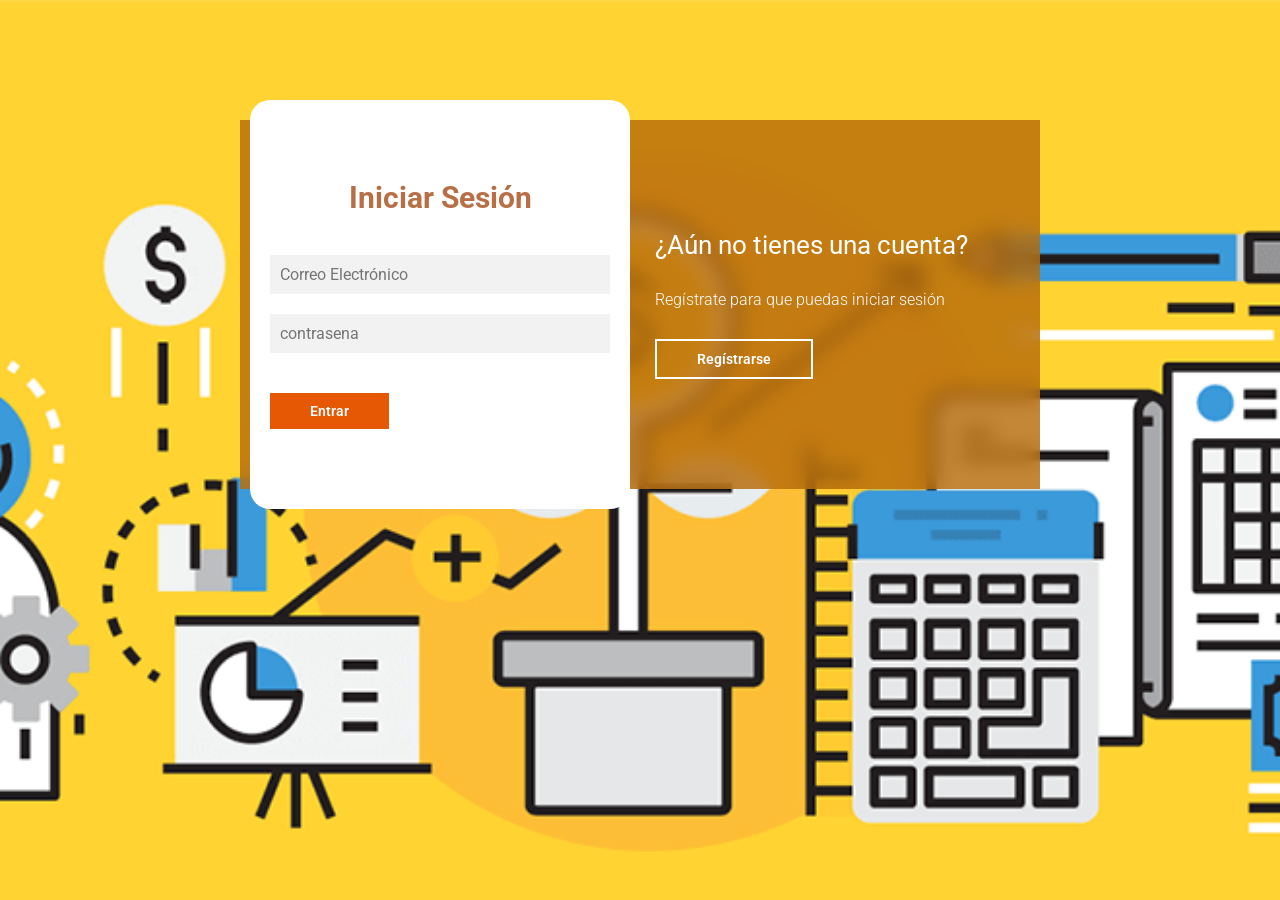
<file: index.html>
<!DOCTYPE html>
<html lang="es">
<head>
    <meta charset="UTF-8">
    <meta name="viewport" content="width=device-width, initial-scale=1.0">
    <title>Login y Registro</title>

    <!-- Fuente Roboto -->
    <link href="https://fonts.googleapis.com/css2?family=Roboto:wght@400;700&display=swap" rel="stylesheet">
    
    <!-- Estilos personalizados -->
    <link rel="stylesheet" href="estilos.css">
</head>
<body>

    <main>
        <div class="contenedor__todo">

            <!-- Caja trasera -->
            <div class="caja__trasera">
                <div class="caja__trasera-login">
                    <h3>¿Ya tienes una cuenta?</h3>
                    <p>Inicia sesión para entrar en la página</p>
                    <button id="btn__iniciar-sesion">Iniciar Sesión</button>
                </div>
                <div class="caja__trasera-register">
                    <h3>¿Aún no tienes una cuenta?</h3>
                    <p>Regístrate para que puedas iniciar sesión</p>
                    <button id="btn__registrarse">Regístrarse</button>
                </div>
            </div>

            <!-- Formularios -->
            <div class="contenedor__login-register">

                <!-- Formulario Login -->
                <form action="login.php" method="POST" class="formulario__login">
                    <h2>Iniciar Sesión</h2>
                    <input type="email" name="correo" placeholder="Correo Electrónico" required>
                    <input type="password" name="contrasena" placeholder="contrasena" required>
                    <button type="submit">Entrar</button>
                </form>

                <!-- Formulario Registro -->
                <form action="registro.php" method="POST" class="formulario__register">
                    <h2>Regístrarse</h2>
                    <input type="text" name="nombre_completo" placeholder="Nombre completo" required>
                    <input type="email" name="correo" placeholder="Correo Electrónico" required>
                    <input type="text" name="usuario" placeholder="Usuario" required>
                    <input type="password" name="contrasena" placeholder="contrasena" required>
                    <button type="submit">Regístrarse</button>
                </form>

            </div>
        </div>
    </main>

    <!-- Script de cambio entre formularios -->
    <script src="script.js"></script>

</body>
</html>
</file>
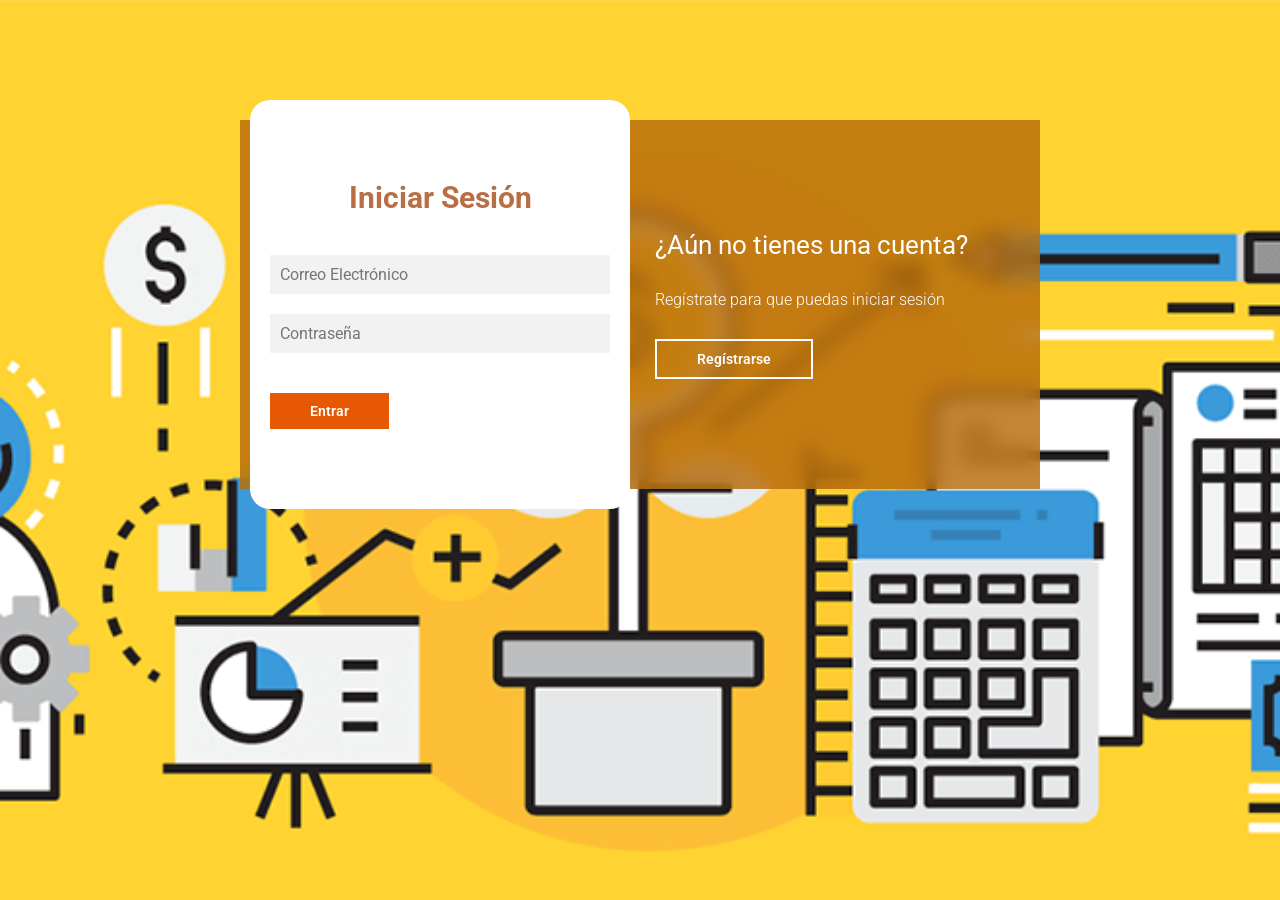
<file: app/index.html>
<!DOCTYPE html>
<html lang="es">
<head>
    <meta charset="UTF-8">
    <meta name="viewport" content="width=device-width, initial-scale=1.0">
    <title>Login y Registro</title>

    <!-- Fuente Roboto -->
    <link href="https://fonts.googleapis.com/css2?family=Roboto:wght@400;700&display=swap" rel="stylesheet">
    
    <!-- Estilos personalizados -->
    <link rel="stylesheet" href="estilos.css">
</head>
<body>

    <main>
        <div class="contenedor__todo">

            <!-- Caja trasera -->
            <div class="caja__trasera">
                <div class="caja__trasera-login">
                    <h3>¿Ya tienes una cuenta?</h3>
                    <p>Inicia sesión para entrar en la página</p>
                    <button id="btn__iniciar-sesion">Iniciar Sesión</button>
                </div>
                <div class="caja__trasera-register">
                    <h3>¿Aún no tienes una cuenta?</h3>
                    <p>Regístrate para que puedas iniciar sesión</p>
                    <button id="btn__registrarse">Regístrarse</button>
                </div>
            </div>

            <!-- Formularios -->
            <div class="contenedor__login-register">

                <!-- Formulario Login -->
                <form action="login.php" method="POST" class="formulario__login">
                    <h2>Iniciar Sesión</h2>
                    <input type="email" name="correo" placeholder="Correo Electrónico" required>
                    <input type="password" name="contraseña" placeholder="Contraseña" required>
                    <button type="submit">Entrar</button>
                </form>

                <!-- Formulario Registro -->
                <form action="registro.php" method="POST" class="formulario__register">
                    <h2>Regístrarse</h2>
                    <input type="text" name="nombre_completo" placeholder="Nombre completo" required>
                    <input type="email" name="correo" placeholder="Correo Electrónico" required>
                    <input type="text" name="usuario" placeholder="Usuario" required>
                    <input type="password" name="contraseña" placeholder="Contraseña" required>
                    <button type="submit">Regístrarse</button>
                </form>

            </div>
        </div>
    </main>

    <!-- Script de cambio entre formularios -->
    <script src="script.js"></script>

</body>
</html>
</file>
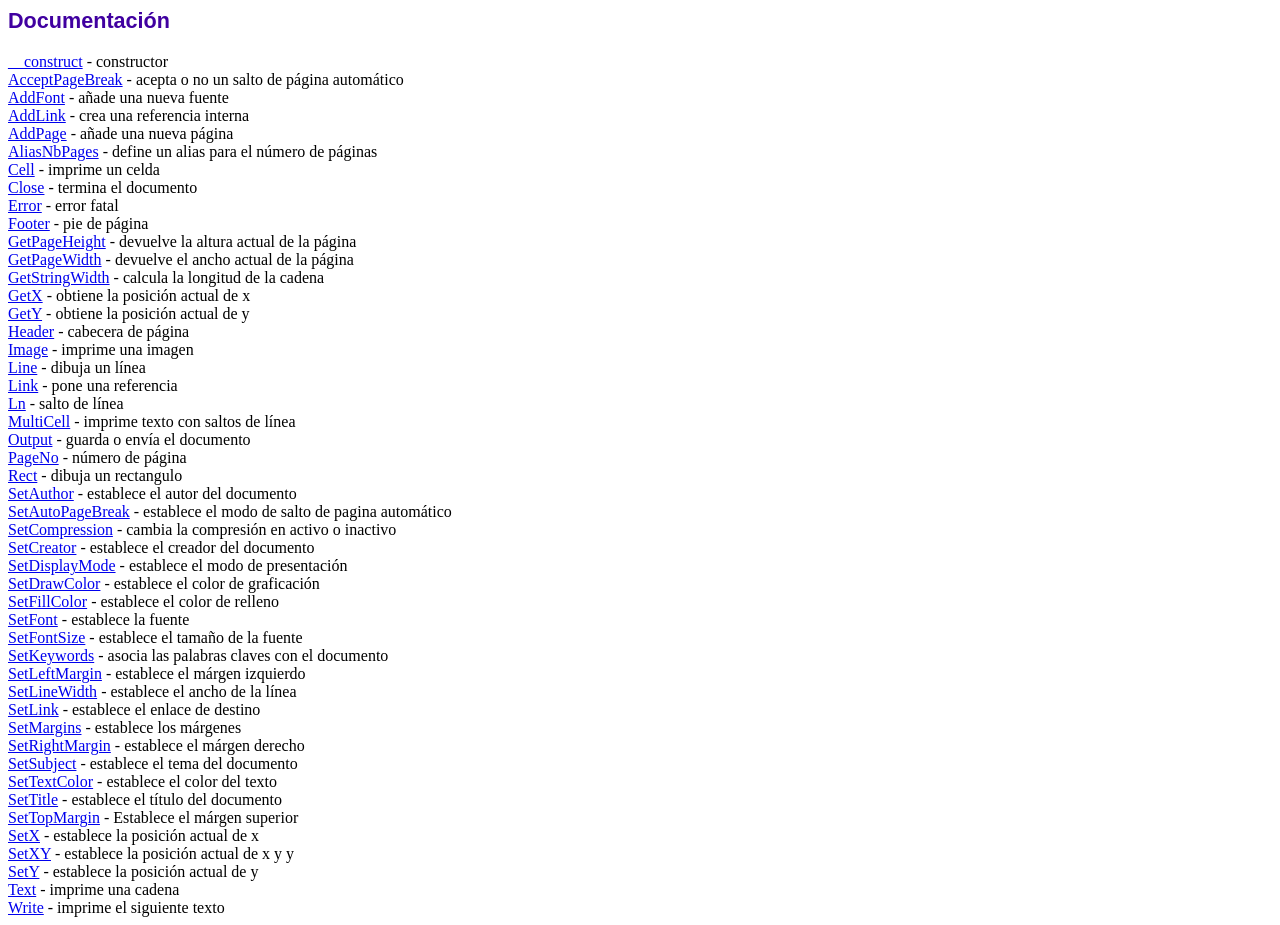
<file: fpdf186/doc/index.htm>
<!DOCTYPE html PUBLIC "-//W3C//DTD HTML 4.01 Transitional//EN">
<html>
<head>
<meta http-equiv="Content-Type" content="text/html; charset=UTF-8">
<title>Documentación</title>
<link type="text/css" rel="stylesheet" href="../fpdf.css">
</head>
<body>
<h1>Documentación</h1>
<a href="__construct.htm">__construct</a> - constructor<br>
<a href="acceptpagebreak.htm">AcceptPageBreak</a> - acepta o no un salto de página automático<br>
<a href="addfont.htm">AddFont</a> - añade una nueva fuente<br>
<a href="addlink.htm">AddLink</a> - crea una referencia interna<br>
<a href="addpage.htm">AddPage</a> - añade una nueva página<br>
<a href="aliasnbpages.htm">AliasNbPages</a> - define un alias para el número de páginas<br>
<a href="cell.htm">Cell</a> - imprime un celda<br>
<a href="close.htm">Close</a> - termina el documento<br>
<a href="error.htm">Error</a> - error fatal<br>
<a href="footer.htm">Footer</a> - pie de página<br>
<a href="getpageheight.htm">GetPageHeight</a> - devuelve la altura actual de la página<br>
<a href="getpagewidth.htm">GetPageWidth</a> - devuelve el ancho actual de la página<br>
<a href="getstringwidth.htm">GetStringWidth</a> - calcula la longitud de la cadena<br>
<a href="getx.htm">GetX</a> - obtiene la posición actual de x<br>
<a href="gety.htm">GetY</a> - obtiene la posición actual de y<br>
<a href="header.htm">Header</a> - cabecera de página<br>
<a href="image.htm">Image</a> - imprime una imagen<br>
<a href="line.htm">Line</a> - dibuja un línea<br>
<a href="link.htm">Link</a> - pone una referencia<br>
<a href="ln.htm">Ln</a> - salto de línea<br>
<a href="multicell.htm">MultiCell</a> - imprime texto con saltos de línea<br>
<a href="output.htm">Output</a> - guarda o envía el documento<br>
<a href="pageno.htm">PageNo</a> - número de página<br>
<a href="rect.htm">Rect</a> - dibuja un rectangulo<br>
<a href="setauthor.htm">SetAuthor</a> - establece el autor del documento<br>
<a href="setautopagebreak.htm">SetAutoPageBreak</a> - establece el modo de salto de pagina automático<br>
<a href="setcompression.htm">SetCompression</a> - cambia la compresión en activo o inactivo<br>
<a href="setcreator.htm">SetCreator</a> - establece el creador del documento<br>
<a href="setdisplaymode.htm">SetDisplayMode</a> - establece el modo de presentación<br>
<a href="setdrawcolor.htm">SetDrawColor</a> - establece el color de graficación<br>
<a href="setfillcolor.htm">SetFillColor</a> - establece el color de relleno<br>
<a href="setfont.htm">SetFont</a> - establece la fuente<br>
<a href="setfontsize.htm">SetFontSize</a> - establece el tamaño de la fuente<br>
<a href="setkeywords.htm">SetKeywords</a> - asocia las palabras claves con el documento<br>
<a href="setleftmargin.htm">SetLeftMargin</a> - establece el márgen izquierdo<br>
<a href="setlinewidth.htm">SetLineWidth</a> - establece el ancho de la línea<br>
<a href="setlink.htm">SetLink</a> - establece el enlace de destino<br>
<a href="setmargins.htm">SetMargins</a> - establece los márgenes<br>
<a href="setrightmargin.htm">SetRightMargin</a> - establece el márgen derecho<br>
<a href="setsubject.htm">SetSubject</a> - establece el tema del documento<br>
<a href="settextcolor.htm">SetTextColor</a> - establece el color del texto<br>
<a href="settitle.htm">SetTitle</a> - establece el título del documento<br>
<a href="settopmargin.htm">SetTopMargin</a> - Establece el márgen superior<br>
<a href="setx.htm">SetX</a> - establece la posición actual de x<br>
<a href="setxy.htm">SetXY</a> - establece la posición actual de x y y<br>
<a href="sety.htm">SetY</a> - establece la posición actual de y<br>
<a href="text.htm">Text</a> - imprime una cadena<br>
<a href="write.htm">Write</a> - imprime el siguiente texto<br>
</body>
</html>
</file>
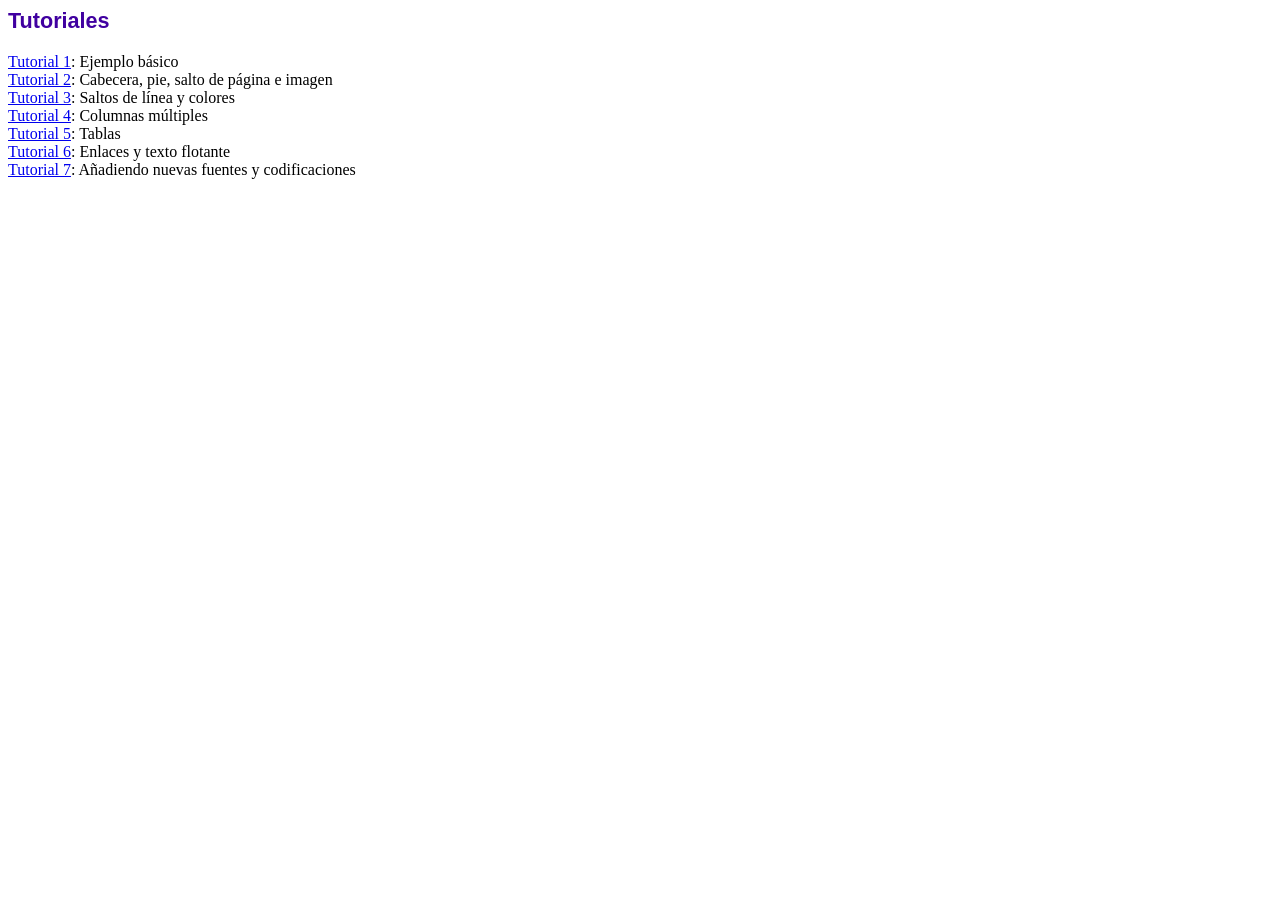
<file: fpdf186/tutorial/index.htm>
<!DOCTYPE html PUBLIC "-//W3C//DTD HTML 4.01 Transitional//EN">
<html>
<head>
<meta http-equiv="Content-Type" content="text/html; charset=UTF-8">
<title>Tutoriales</title>
<link type="text/css" rel="stylesheet" href="../fpdf.css">
</head>
<body>
<h1>Tutoriales</h1>
<ul style="list-style-type:none; margin-left:0; padding-left:0">
<li><a href="tuto1.htm">Tutorial 1</a>: Ejemplo básico</li>
<li><a href="tuto2.htm">Tutorial 2</a>: Cabecera, pie, salto de página e imagen</li>
<li><a href="tuto3.htm">Tutorial 3</a>: Saltos de línea y colores</li>
<li><a href="tuto4.htm">Tutorial 4</a>: Columnas múltiples</li>
<li><a href="tuto5.htm">Tutorial 5</a>: Tablas</li>
<li><a href="tuto6.htm">Tutorial 6</a>: Enlaces y texto flotante</li>
<li><a href="tuto7.htm">Tutorial 7</a>: Añadiendo nuevas fuentes y codificaciones</li>
</ul>
</body>
</html>
</file>
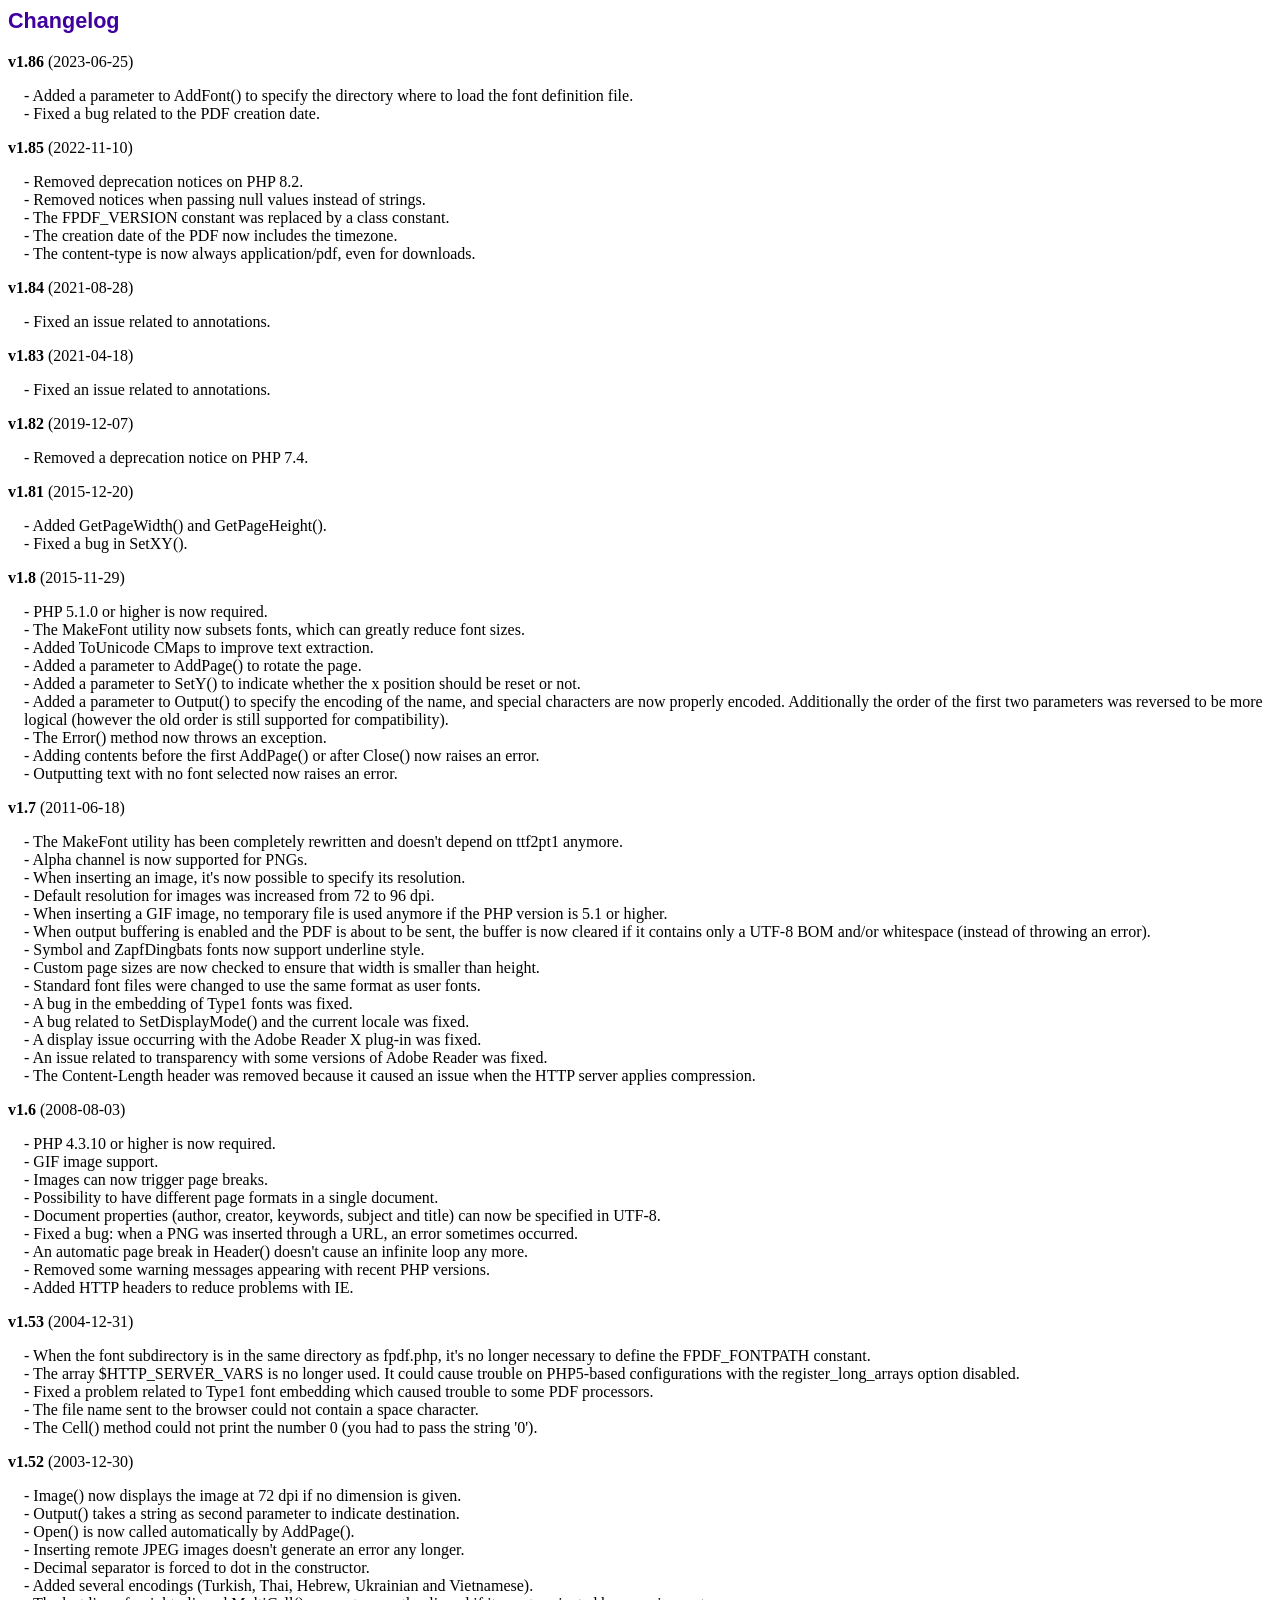
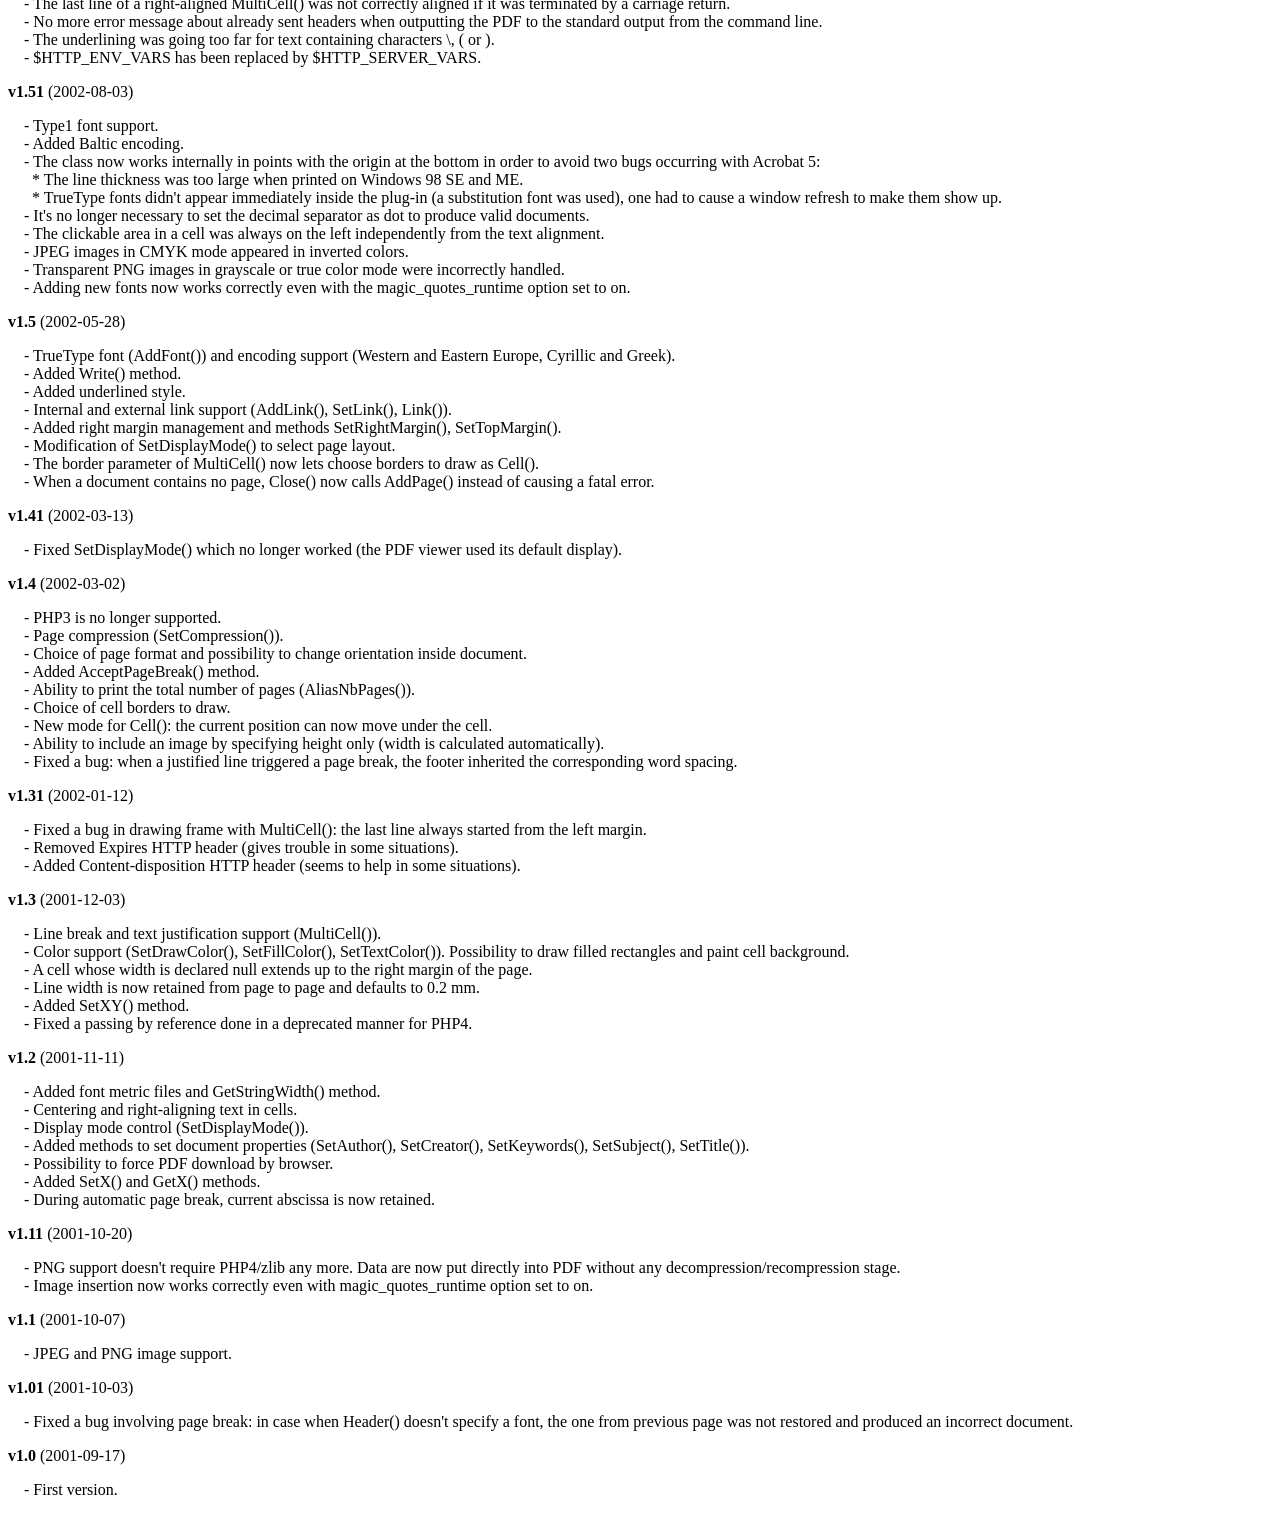
<file: fpdf186/changelog.htm>
<!DOCTYPE html PUBLIC "-//W3C//DTD HTML 4.01 Transitional//EN">
<html>
<head>
<meta http-equiv="Content-Type" content="text/html; charset=UTF-8">
<title>Changelog</title>
<link type="text/css" rel="stylesheet" href="fpdf.css">
<style type="text/css">
dd {margin:1em 0 1em 1em}
</style>
</head>
<body>
<h1>Changelog</h1>
<dl>
<dt><strong>v1.86</strong> (2023-06-25)</dt>
<dd>
- Added a parameter to AddFont() to specify the directory where to load the font definition file.<br>
- Fixed a bug related to the PDF creation date.<br>
</dd>
<dt><strong>v1.85</strong> (2022-11-10)</dt>
<dd>
- Removed deprecation notices on PHP 8.2.<br>
- Removed notices when passing null values instead of strings.<br>
- The FPDF_VERSION constant was replaced by a class constant.<br>
- The creation date of the PDF now includes the timezone.<br>
- The content-type is now always application/pdf, even for downloads.<br>
</dd>
<dt><strong>v1.84</strong> (2021-08-28)</dt>
<dd>
- Fixed an issue related to annotations.<br>
</dd>
<dt><strong>v1.83</strong> (2021-04-18)</dt>
<dd>
- Fixed an issue related to annotations.<br>
</dd>
<dt><strong>v1.82</strong> (2019-12-07)</dt>
<dd>
- Removed a deprecation notice on PHP 7.4.<br>
</dd>
<dt><strong>v1.81</strong> (2015-12-20)</dt>
<dd>
- Added GetPageWidth() and GetPageHeight().<br>
- Fixed a bug in SetXY().<br>
</dd>
<dt><strong>v1.8</strong> (2015-11-29)</dt>
<dd>
- PHP 5.1.0 or higher is now required.<br>
- The MakeFont utility now subsets fonts, which can greatly reduce font sizes.<br>
- Added ToUnicode CMaps to improve text extraction.<br>
- Added a parameter to AddPage() to rotate the page.<br>
- Added a parameter to SetY() to indicate whether the x position should be reset or not.<br>
- Added a parameter to Output() to specify the encoding of the name, and special characters are now properly encoded. Additionally the order of the first two parameters was reversed to be more logical (however the old order is still supported for compatibility).<br>
- The Error() method now throws an exception.<br>
- Adding contents before the first AddPage() or after Close() now raises an error.<br>
- Outputting text with no font selected now raises an error.<br>
</dd>
<dt><strong>v1.7</strong> (2011-06-18)</dt>
<dd>
- The MakeFont utility has been completely rewritten and doesn't depend on ttf2pt1 anymore.<br>
- Alpha channel is now supported for PNGs.<br>
- When inserting an image, it's now possible to specify its resolution.<br>
- Default resolution for images was increased from 72 to 96 dpi.<br>
- When inserting a GIF image, no temporary file is used anymore if the PHP version is 5.1 or higher.<br>
- When output buffering is enabled and the PDF is about to be sent, the buffer is now cleared if it contains only a UTF-8 BOM and/or whitespace (instead of throwing an error).<br>
- Symbol and ZapfDingbats fonts now support underline style.<br>
- Custom page sizes are now checked to ensure that width is smaller than height.<br>
- Standard font files were changed to use the same format as user fonts.<br>
- A bug in the embedding of Type1 fonts was fixed.<br>
- A bug related to SetDisplayMode() and the current locale was fixed.<br>
- A display issue occurring with the Adobe Reader X plug-in was fixed.<br>
- An issue related to transparency with some versions of Adobe Reader was fixed.<br>
- The Content-Length header was removed because it caused an issue when the HTTP server applies compression.<br>
</dd>
<dt><strong>v1.6</strong> (2008-08-03)</dt>
<dd>
- PHP 4.3.10 or higher is now required.<br>
- GIF image support.<br>
- Images can now trigger page breaks.<br>
- Possibility to have different page formats in a single document.<br>
- Document properties (author, creator, keywords, subject and title) can now be specified in UTF-8.<br>
- Fixed a bug: when a PNG was inserted through a URL, an error sometimes occurred.<br>
- An automatic page break in Header() doesn't cause an infinite loop any more.<br>
- Removed some warning messages appearing with recent PHP versions.<br>
- Added HTTP headers to reduce problems with IE.<br>
</dd>
<dt><strong>v1.53</strong> (2004-12-31)</dt>
<dd>
- When the font subdirectory is in the same directory as fpdf.php, it's no longer necessary to define the FPDF_FONTPATH constant.<br>
- The array $HTTP_SERVER_VARS is no longer used. It could cause trouble on PHP5-based configurations with the register_long_arrays option disabled.<br>
- Fixed a problem related to Type1 font embedding which caused trouble to some PDF processors.<br>
- The file name sent to the browser could not contain a space character.<br>
- The Cell() method could not print the number 0 (you had to pass the string '0').<br>
</dd>
<dt><strong>v1.52</strong> (2003-12-30)</dt>
<dd>
- Image() now displays the image at 72 dpi if no dimension is given.<br>
- Output() takes a string as second parameter to indicate destination.<br>
- Open() is now called automatically by AddPage().<br>
- Inserting remote JPEG images doesn't generate an error any longer.<br>
- Decimal separator is forced to dot in the constructor.<br>
- Added several encodings (Turkish, Thai, Hebrew, Ukrainian and Vietnamese).<br>
- The last line of a right-aligned MultiCell() was not correctly aligned if it was terminated by a carriage return.<br>
- No more error message about already sent headers when outputting the PDF to the standard output from the command line.<br>
- The underlining was going too far for text containing characters \, ( or ).<br>
- $HTTP_ENV_VARS has been replaced by $HTTP_SERVER_VARS.<br>
</dd>
<dt><strong>v1.51</strong> (2002-08-03)</dt>
<dd>
- Type1 font support.<br>
- Added Baltic encoding.<br>
- The class now works internally in points with the origin at the bottom in order to avoid two bugs occurring with Acrobat 5:<br>&nbsp;&nbsp;* The line thickness was too large when printed on Windows 98 SE and ME.<br>&nbsp;&nbsp;* TrueType fonts didn't appear immediately inside the plug-in (a substitution font was used), one had to cause a window refresh to make them show up.<br>
- It's no longer necessary to set the decimal separator as dot to produce valid documents.<br>
- The clickable area in a cell was always on the left independently from the text alignment.<br>
- JPEG images in CMYK mode appeared in inverted colors.<br>
- Transparent PNG images in grayscale or true color mode were incorrectly handled.<br>
- Adding new fonts now works correctly even with the magic_quotes_runtime option set to on.<br>
</dd>
<dt><strong>v1.5</strong> (2002-05-28)</dt>
<dd>
- TrueType font (AddFont()) and encoding support (Western and Eastern Europe, Cyrillic and Greek).<br>
- Added Write() method.<br>
- Added underlined style.<br>
- Internal and external link support (AddLink(), SetLink(), Link()).<br>
- Added right margin management and methods SetRightMargin(), SetTopMargin().<br>
- Modification of SetDisplayMode() to select page layout.<br>
- The border parameter of MultiCell() now lets choose borders to draw as Cell().<br>
- When a document contains no page, Close() now calls AddPage() instead of causing a fatal error.<br>
</dd>
<dt><strong>v1.41</strong> (2002-03-13)</dt>
<dd>
- Fixed SetDisplayMode() which no longer worked (the PDF viewer used its default display).<br>
</dd>
<dt><strong>v1.4</strong> (2002-03-02)</dt>
<dd>
- PHP3 is no longer supported.<br>
- Page compression (SetCompression()).<br>
- Choice of page format and possibility to change orientation inside document.<br>
- Added AcceptPageBreak() method.<br>
- Ability to print the total number of pages (AliasNbPages()).<br>
- Choice of cell borders to draw.<br>
- New mode for Cell(): the current position can now move under the cell.<br>
- Ability to include an image by specifying height only (width is calculated automatically).<br>
- Fixed a bug: when a justified line triggered a page break, the footer inherited the corresponding word spacing.<br>
</dd>
<dt><strong>v1.31</strong> (2002-01-12)</dt>
<dd>
- Fixed a bug in drawing frame with MultiCell(): the last line always started from the left margin.<br>
- Removed Expires HTTP header (gives trouble in some situations).<br>
- Added Content-disposition HTTP header (seems to help in some situations).<br>
</dd>
<dt><strong>v1.3</strong> (2001-12-03)</dt>
<dd>
- Line break and text justification support (MultiCell()).<br>
- Color support (SetDrawColor(), SetFillColor(), SetTextColor()). Possibility to draw filled rectangles and paint cell background.<br>
- A cell whose width is declared null extends up to the right margin of the page.<br>
- Line width is now retained from page to page and defaults to 0.2 mm.<br>
- Added SetXY() method.<br>
- Fixed a passing by reference done in a deprecated manner for PHP4.<br>
</dd>
<dt><strong>v1.2</strong> (2001-11-11)</dt>
<dd>
- Added font metric files and GetStringWidth() method.<br>
- Centering and right-aligning text in cells.<br>
- Display mode control (SetDisplayMode()).<br>
- Added methods to set document properties (SetAuthor(), SetCreator(), SetKeywords(), SetSubject(), SetTitle()).<br>
- Possibility to force PDF download by browser.<br>
- Added SetX() and GetX() methods.<br>
- During automatic page break, current abscissa is now retained.<br>
</dd>
<dt><strong>v1.11</strong> (2001-10-20)</dt>
<dd>
- PNG support doesn't require PHP4/zlib any more. Data are now put directly into PDF without any decompression/recompression stage.<br>
- Image insertion now works correctly even with magic_quotes_runtime option set to on.<br>
</dd>
<dt><strong>v1.1</strong> (2001-10-07)</dt>
<dd>
- JPEG and PNG image support.<br>
</dd>
<dt><strong>v1.01</strong> (2001-10-03)</dt>
<dd>
- Fixed a bug involving page break: in case when Header() doesn't specify a font, the one from previous page was not restored and produced an incorrect document.<br>
</dd>
<dt><strong>v1.0</strong> (2001-09-17)</dt>
<dd>
- First version.<br>
</dd>
</dl>
</body>
</html>
</file>
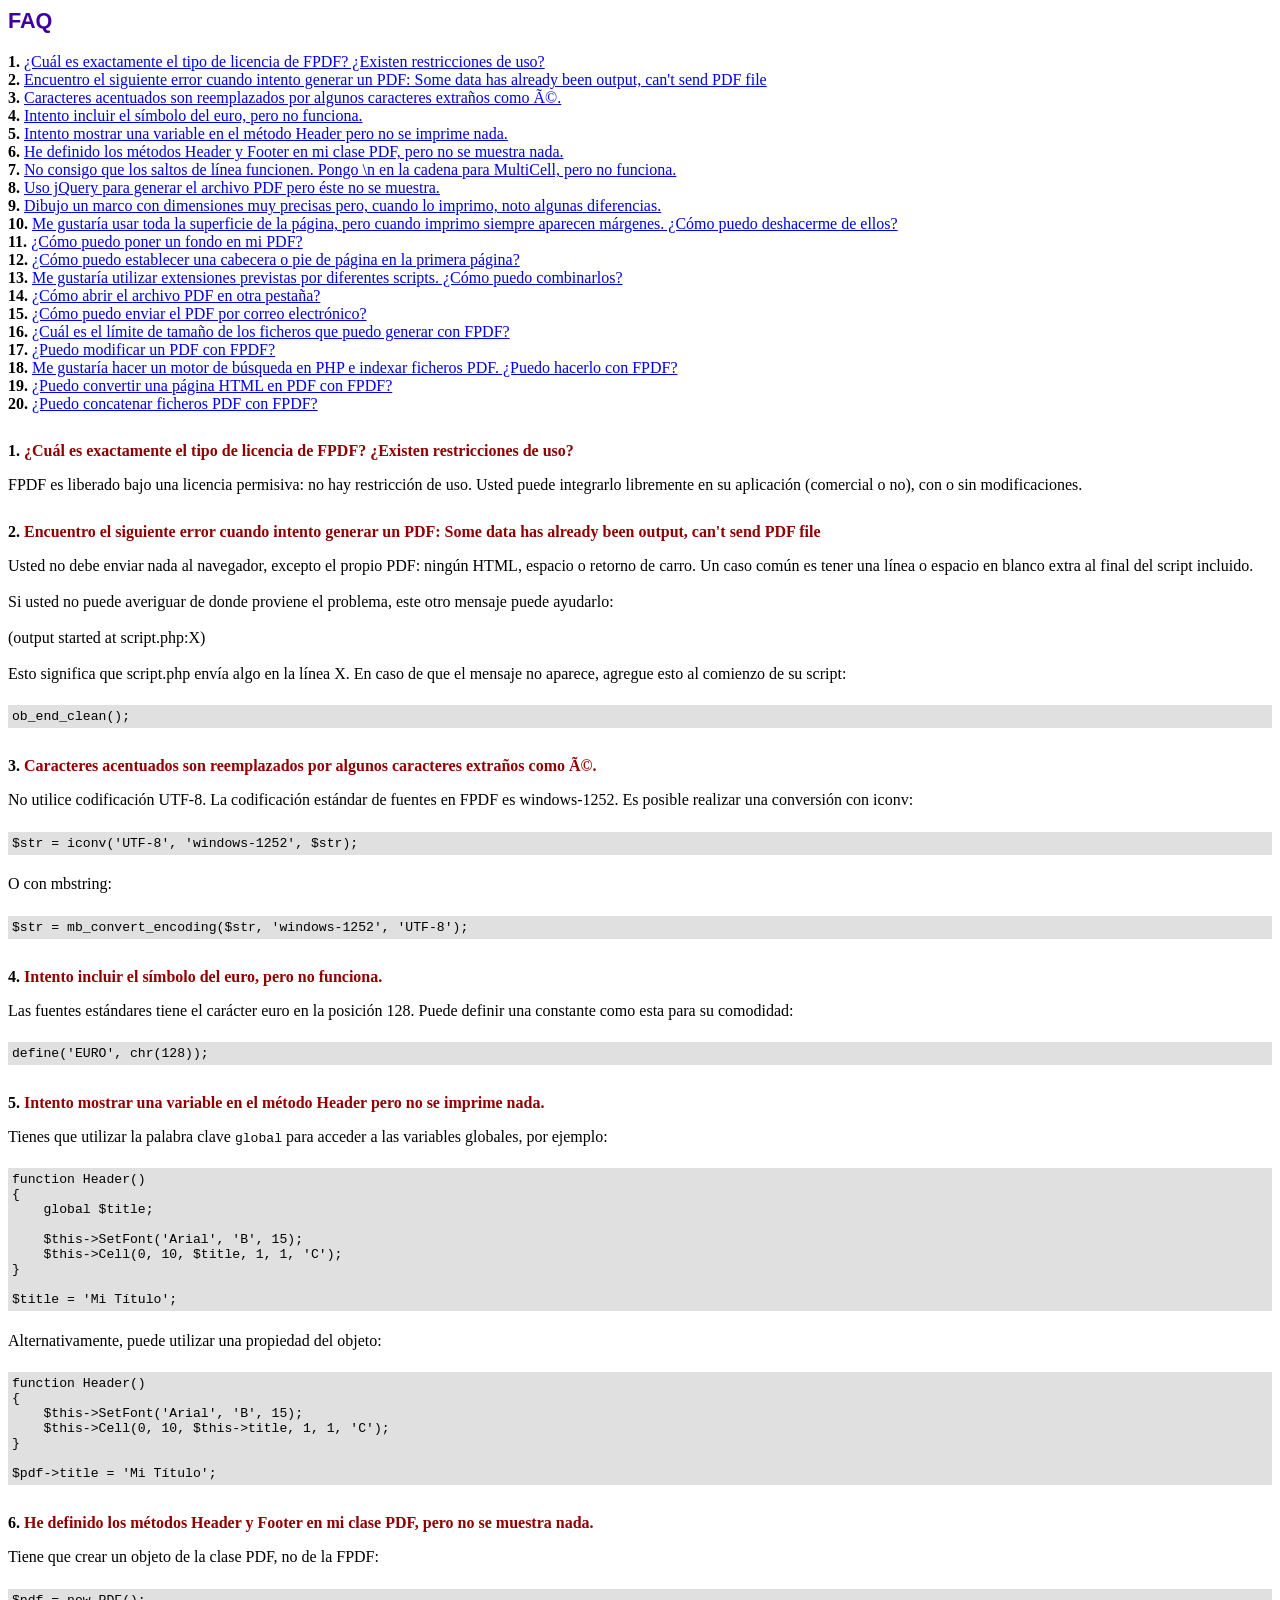
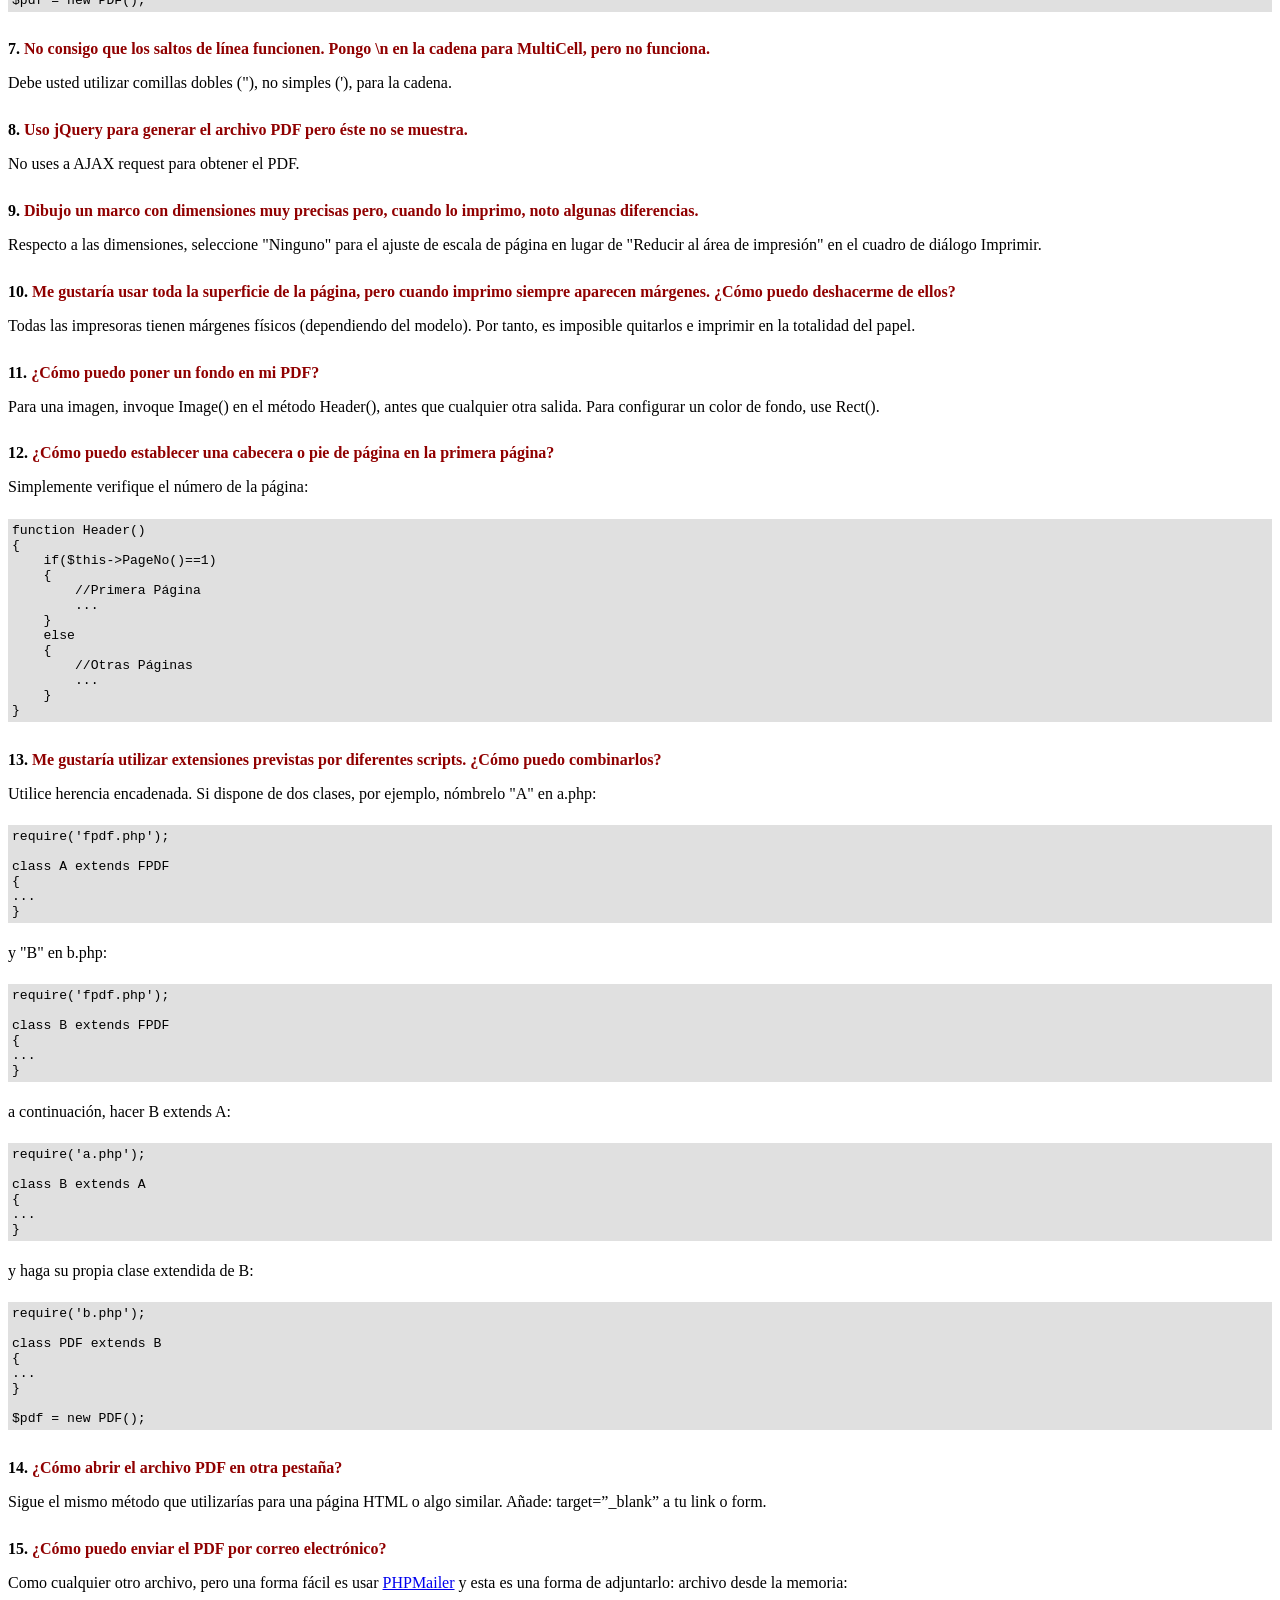
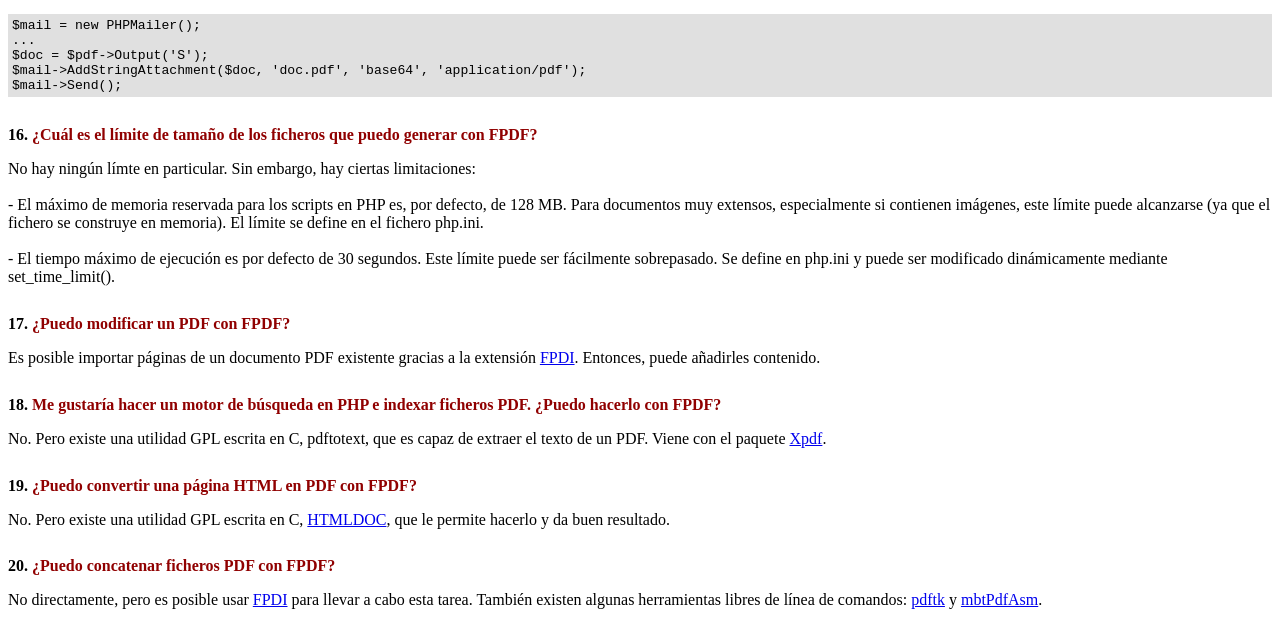
<file: fpdf186/FAQ.htm>
<!DOCTYPE html PUBLIC "-//W3C//DTD HTML 4.01 Transitional//EN">
<html>
<head>
<meta http-equiv="Content-Type" content="text/html; charset=UTF-8">
<title>FAQ</title>
<link type="text/css" rel="stylesheet" href="fpdf.css">
<style type="text/css">
ul {list-style-type:none; margin:0; padding:0}
ul#answers li {margin-top:1.8em}
.question {font-weight:bold; color:#900000}
</style>
</head>
<body>
<h1>FAQ</h1>
<ul>
<li><b>1.</b> <a href='#q1'>¿Cuál es exactamente el tipo de licencia de FPDF? ¿Existen restricciones de uso?</a></li>
<li><b>2.</b> <a href='#q2'>Encuentro el siguiente error cuando intento generar un PDF: Some data has already been output, can't send PDF file</a></li>
<li><b>3.</b> <a href='#q3'>Caracteres acentuados son reemplazados por algunos caracteres extraños como Ã©.</a></li>
<li><b>4.</b> <a href='#q4'>Intento incluir el símbolo del euro, pero no funciona.</a></li>
<li><b>5.</b> <a href='#q5'>Intento mostrar una variable en el método Header pero no se imprime nada.</a></li>
<li><b>6.</b> <a href='#q6'>He definido los métodos Header y Footer en mi clase PDF, pero no se muestra nada.</a></li>
<li><b>7.</b> <a href='#q7'>No consigo que los saltos de línea funcionen. Pongo \n en la cadena para MultiCell, pero no funciona.</a></li>
<li><b>8.</b> <a href='#q8'>Uso jQuery para generar el archivo PDF pero éste no se muestra.</a></li>
<li><b>9.</b> <a href='#q9'>Dibujo un marco con dimensiones muy precisas pero, cuando lo imprimo, noto algunas diferencias.</a></li>
<li><b>10.</b> <a href='#q10'>Me gustaría usar toda la superficie de la página, pero cuando imprimo siempre aparecen márgenes. ¿Cómo puedo deshacerme de ellos?</a></li>
<li><b>11.</b> <a href='#q11'>¿Cómo puedo poner un fondo en mi PDF?</a></li>
<li><b>12.</b> <a href='#q12'>¿Cómo puedo establecer una cabecera o pie de página en la primera página?</a></li>
<li><b>13.</b> <a href='#q13'>Me gustaría utilizar extensiones previstas por diferentes scripts. ¿Cómo puedo combinarlos?</a></li>
<li><b>14.</b> <a href='#q14'>¿Cómo abrir el archivo PDF en otra pestaña?</a></li>
<li><b>15.</b> <a href='#q15'>¿Cómo puedo enviar el PDF por correo electrónico?</a></li>
<li><b>16.</b> <a href='#q16'>¿Cuál es el límite de tamaño de los ficheros que puedo generar con FPDF?</a></li>
<li><b>17.</b> <a href='#q17'>¿Puedo modificar un PDF con FPDF?</a></li>
<li><b>18.</b> <a href='#q18'>Me gustaría hacer un motor de búsqueda en PHP e indexar ficheros PDF. ¿Puedo hacerlo con FPDF?</a></li>
<li><b>19.</b> <a href='#q19'>¿Puedo convertir una página HTML en PDF con FPDF?</a></li>
<li><b>20.</b> <a href='#q20'>¿Puedo concatenar ficheros PDF con FPDF?</a></li>
</ul>

<ul id='answers'>
<li id='q1'>
<p><b>1.</b> <span class='question'>¿Cuál es exactamente el tipo de licencia de FPDF? ¿Existen restricciones de uso?</span></p>
FPDF es liberado bajo una licencia permisiva: no hay restricción de uso. Usted puede integrarlo
libremente en su aplicación (comercial o no), con o sin modificaciones.
</li>

<li id='q2'>
<p><b>2.</b> <span class='question'>Encuentro el siguiente error cuando intento generar un PDF: Some data has already been output, can't send PDF file</span></p>
Usted no debe enviar nada al navegador, excepto el propio PDF: ningún HTML, espacio o retorno de carro. Un caso común
es tener una línea o espacio en blanco extra al final del script incluido.<br>
<br>
Si usted no puede averiguar de donde proviene el problema, este otro mensaje puede ayudarlo:<br>
<br>
(output started at script.php:X)<br>
<br>
Esto significa que script.php envía algo en la línea X. En caso de que el mensaje no aparece, agregue esto al
comienzo de su script:
<div class="doc-source">
<pre><code>ob_end_clean();</code></pre>
</div>
</li>

<li id='q3'>
<p><b>3.</b> <span class='question'>Caracteres acentuados son reemplazados por algunos caracteres extraños como Ã©.</span></p>
No utilice codificación UTF-8. La codificación estándar de fuentes en FPDF es windows-1252.
Es posible realizar una conversión con iconv:
<div class="doc-source">
<pre><code>$str = iconv('UTF-8', 'windows-1252', $str);</code></pre>
</div>
O con mbstring:
<div class="doc-source">
<pre><code>$str = mb_convert_encoding($str, 'windows-1252', 'UTF-8');</code></pre>
</div>
</li>

<li id='q4'>
<p><b>4.</b> <span class='question'>Intento incluir el símbolo del euro, pero no funciona.</span></p>
Las fuentes estándares tiene el carácter euro en la posición 128. Puede definir una constante
como esta para su comodidad:
<div class="doc-source">
<pre><code>define('EURO', chr(128));</code></pre>
</div>
</li>

<li id='q5'>
<p><b>5.</b> <span class='question'>Intento mostrar una variable en el método Header pero no se imprime nada.</span></p>
Tienes que utilizar la palabra clave <code>global</code> para acceder a las variables globales, por ejemplo:
<div class="doc-source">
<pre><code>function Header()
{
    global $title;

    $this-&gt;SetFont('Arial', 'B', 15);
    $this-&gt;Cell(0, 10, $title, 1, 1, 'C');
}

$title = 'Mi Título';</code></pre>
</div>
Alternativamente, puede utilizar una propiedad del objeto:
<div class="doc-source">
<pre><code>function Header()
{
    $this-&gt;SetFont('Arial', 'B', 15);
    $this-&gt;Cell(0, 10, $this-&gt;title, 1, 1, 'C');
}

$pdf-&gt;title = 'Mi Título';</code></pre>
</div>
</li>

<li id='q6'>
<p><b>6.</b> <span class='question'>He definido los métodos Header y Footer en mi clase PDF, pero no se muestra nada.</span></p>
Tiene que crear un objeto de la clase PDF, no de la FPDF:
<div class="doc-source">
<pre><code>$pdf = new PDF();</code></pre>
</div>
</li>

<li id='q7'>
<p><b>7.</b> <span class='question'>No consigo que los saltos de línea funcionen. Pongo \n en la cadena para MultiCell, pero no funciona.</span></p>
Debe usted utilizar comillas dobles ("), no simples ('), para la cadena.
</li>

<li id='q8'>
<p><b>8.</b> <span class='question'>Uso jQuery para generar el archivo PDF pero éste no se muestra.</span></p>
No uses a AJAX request para obtener el PDF.
</li>

<li id='q9'>
<p><b>9.</b> <span class='question'>Dibujo un marco con dimensiones muy precisas pero, cuando lo imprimo, noto algunas diferencias.</span></p>
Respecto a las dimensiones, seleccione "Ninguno" para el ajuste de escala de página en lugar de "Reducir al área de impresión" en el cuadro de diálogo Imprimir.
</li>

<li id='q10'>
<p><b>10.</b> <span class='question'>Me gustaría usar toda la superficie de la página, pero cuando imprimo siempre aparecen márgenes. ¿Cómo puedo deshacerme de ellos?</span></p>
Todas las impresoras tienen márgenes físicos (dependiendo del modelo). Por tanto, es imposible quitarlos
e imprimir en la totalidad del papel.
</li>

<li id='q11'>
<p><b>11.</b> <span class='question'>¿Cómo puedo poner un fondo en mi PDF?</span></p>
Para una imagen, invoque Image() en el método Header(), antes que cualquier otra salida. Para configurar un color de fondo, use Rect().
</li>

<li id='q12'>
<p><b>12.</b> <span class='question'>¿Cómo puedo establecer una cabecera o pie de página en la primera página?</span></p>
Simplemente verifique el número de la página:
<div class="doc-source">
<pre><code>function Header()
{
    if($this-&gt;PageNo()==1)
    {
        //Primera Página
        ...
    }
    else
    {
        //Otras Páginas
        ...
    }
}</code></pre>
</div>
</li>

<li id='q13'>
<p><b>13.</b> <span class='question'>Me gustaría utilizar extensiones previstas por diferentes scripts. ¿Cómo puedo combinarlos?</span></p>
Utilice herencia encadenada. Si dispone de dos clases, por ejemplo, nómbrelo "A" en a.php:
<div class="doc-source">
<pre><code>require('fpdf.php');

class A extends FPDF
{
...
}</code></pre>
</div>
y "B" en b.php:
<div class="doc-source">
<pre><code>require('fpdf.php');

class B extends FPDF
{
...
}</code></pre>
</div>
a continuación, hacer B extends A:
<div class="doc-source">
<pre><code>require('a.php');

class B extends A
{
...
}</code></pre>
</div>
y haga su propia clase extendida de B:
<div class="doc-source">
<pre><code>require('b.php');

class PDF extends B
{
...
}

$pdf = new PDF();</code></pre>
</div>
</li>

<li id='q14'>
<p><b>14.</b> <span class='question'>¿Cómo abrir el archivo PDF en otra pestaña?</span></p>
Sigue el mismo método que utilizarías para una página HTML o algo similar.
Añade: target=”_blank” a tu link o form.
</li>

<li id='q15'>
<p><b>15.</b> <span class='question'>¿Cómo puedo enviar el PDF por correo electrónico?</span></p>
Como cualquier otro archivo, pero una forma fácil es usar <a href="https://github.com/PHPMailer/PHPMailer" target="_blank">PHPMailer</a>
y esta es una forma de adjuntarlo: archivo desde la memoria:
<div class="doc-source">
<pre><code>$mail = new PHPMailer();
...
$doc = $pdf-&gt;Output('S');
$mail-&gt;AddStringAttachment($doc, 'doc.pdf', 'base64', 'application/pdf');
$mail-&gt;Send();</code></pre>
</div>
</li>

<li id='q16'>
<p><b>16.</b> <span class='question'>¿Cuál es el límite de tamaño de los ficheros que puedo generar con FPDF?</span></p>
No hay ningún límte en particular. Sin embargo, hay ciertas limitaciones:
<br>
<br>
- El máximo de memoria reservada para los scripts en PHP es, por defecto, de 128 MB. Para documentos
muy extensos, especialmente si contienen imágenes, este límite puede alcanzarse (ya que el fichero
se construye en memoria). El límite se define en el fichero php.ini.
<br>
<br>
- El tiempo máximo de ejecución es por defecto de 30 segundos. Este límite puede ser fácilmente
sobrepasado. Se define en php.ini y puede ser modificado dinámicamente mediante set_time_limit().
</li>

<li id='q17'>
<p><b>17.</b> <span class='question'>¿Puedo modificar un PDF con FPDF?</span></p>
Es posible importar páginas de un documento PDF existente gracias a la extensión
<a href="https://www.setasign.com/products/fpdi/about/" target="_blank">FPDI</a>.
Entonces, puede añadirles contenido.
</li>

<li id='q18'>
<p><b>18.</b> <span class='question'>Me gustaría hacer un motor de búsqueda en PHP e indexar ficheros PDF. ¿Puedo hacerlo con FPDF?</span></p>
No. Pero existe una utilidad GPL escrita en C, pdftotext, que es capaz de extraer el texto de
un PDF. Viene con el paquete <a href="https://www.xpdfreader.com" target="_blank">Xpdf</a>.
</li>

<li id='q19'>
<p><b>19.</b> <span class='question'>¿Puedo convertir una página HTML en PDF con FPDF?</span></p>
No. Pero existe una utilidad GPL escrita en C, <a href="https://www.msweet.org/htmldoc/" target="_blank">HTMLDOC</a>,
que le permite hacerlo y da buen resultado.
</li>

<li id='q20'>
<p><b>20.</b> <span class='question'>¿Puedo concatenar ficheros PDF con FPDF?</span></p>
No directamente, pero es posible usar <a href="https://www.setasign.com/products/fpdi/demos/concatenate-fake/" target="_blank">FPDI</a>
para llevar a cabo esta tarea. También existen algunas herramientas libres de línea de comandos:
<a href="https://www.pdflabs.com/tools/pdftk-the-pdf-toolkit/" target="_blank">pdftk</a> y
<a href="http://thierry.schmit.free.fr/spip/spip.php?article15" target="_blank">mbtPdfAsm</a>.
</li>
</ul>
</body>
</html>
</file>
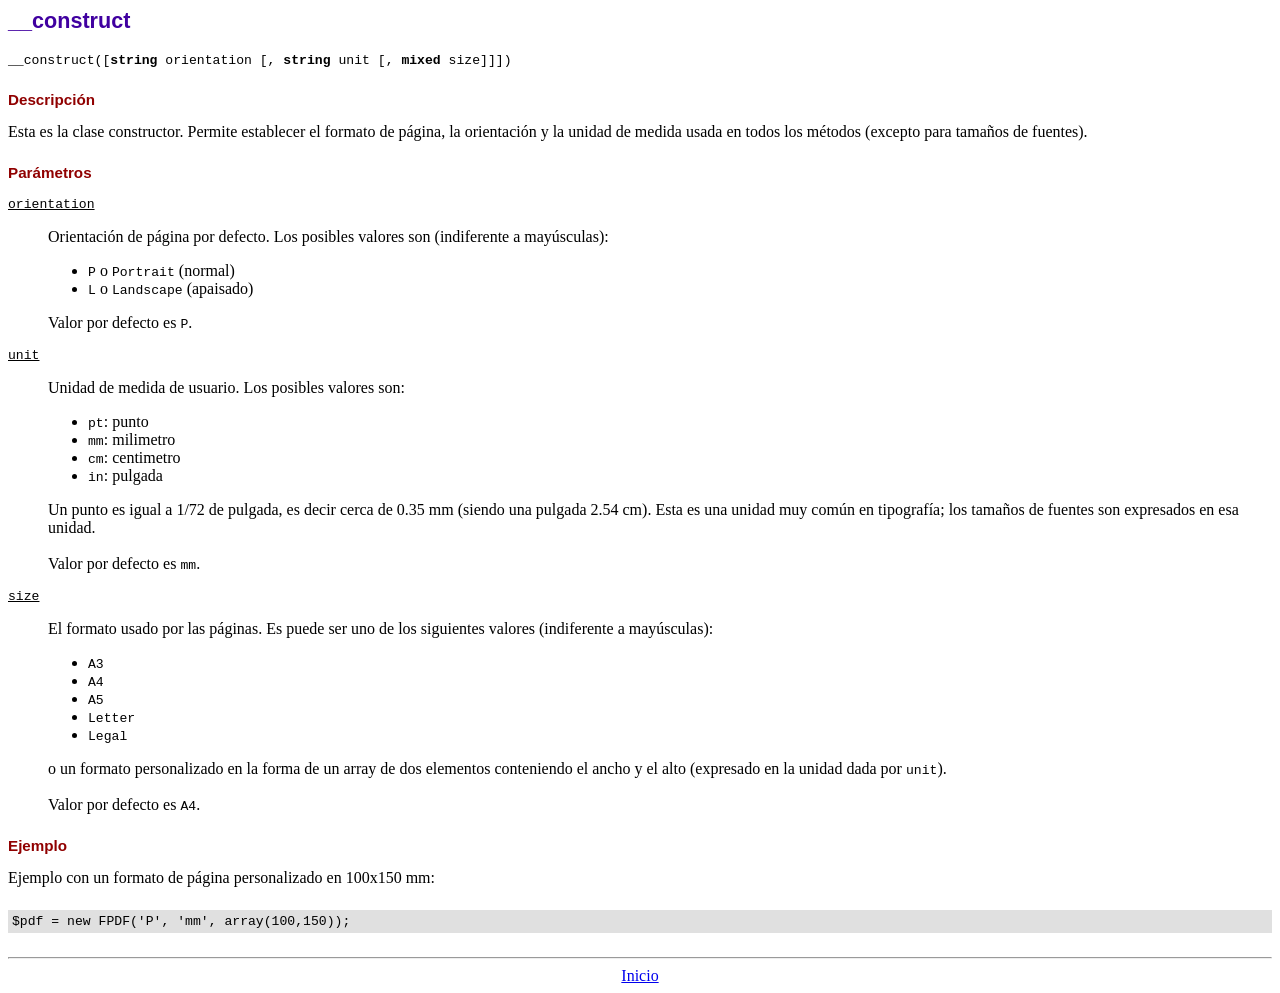
<file: fpdf186/doc/__construct.htm>
<!DOCTYPE html PUBLIC "-//W3C//DTD HTML 4.01 Transitional//EN">
<html>
<head>
<meta http-equiv="Content-Type" content="text/html; charset=UTF-8">
<title>__construct</title>
<link type="text/css" rel="stylesheet" href="../fpdf.css">
</head>
<body>
<h1>__construct</h1>
<code>__construct([<b>string</b> orientation [, <b>string</b> unit [, <b>mixed</b> size]]])</code>
<h2>Descripción</h2>
Esta es la clase constructor. Permite establecer el formato de página, la orientación y la unidad de medida usada en todos los métodos (excepto para tamaños de fuentes).
<h2>Parámetros</h2>
<dl class="param">
<dt><code>orientation</code></dt>
<dd>
Orientación de página por defecto. Los posibles valores son (indiferente a mayúsculas):
<ul>
<li><code>P</code> o <code>Portrait</code> (normal)
<li><code>L</code> o <code>Landscape</code> (apaisado)
</ul>
Valor por defecto es <code>P</code>.
</dd>
<dt><code>unit</code></dt>
<dd>
Unidad de medida de usuario. Los posibles valores son:
<ul>
<li><code>pt</code>: punto
<li><code>mm</code>: milimetro
<li><code>cm</code>: centimetro
<li><code>in</code>: pulgada
</ul>
Un punto es igual a 1/72 de pulgada, es decir cerca de 0.35 mm (siendo una pulgada 2.54 cm). Esta es una unidad muy común en tipografía; los tamaños de fuentes son expresados en esa unidad.
<br>
<br>
Valor por defecto es <code>mm</code>.
</dd>
<dt><code>size</code></dt>
<dd>
El formato usado por las páginas. Es puede ser uno de los siguientes valores (indiferente a mayúsculas):
<ul>
<li><code>A3</code>
<li><code>A4</code>
<li><code>A5</code>
<li><code>Letter</code>
<li><code>Legal</code>
</ul>
o un formato personalizado en la forma de un array de dos elementos conteniendo el ancho y el alto (expresado en la unidad dada por <code>unit</code>).
<br>
<br>
Valor por defecto es <code>A4</code>.
</dd>
</dl>
<h2>Ejemplo</h2>
Ejemplo con un formato de página personalizado en 100x150 mm:
<div class="doc-source">
<pre><code>$pdf = new FPDF('P', 'mm', array(100,150));</code></pre>
</div>
<hr style="margin-top:1.5em">
<div style="text-align:center"><a href="index.htm">Inicio</a></div>
</body>
</html>
</file>
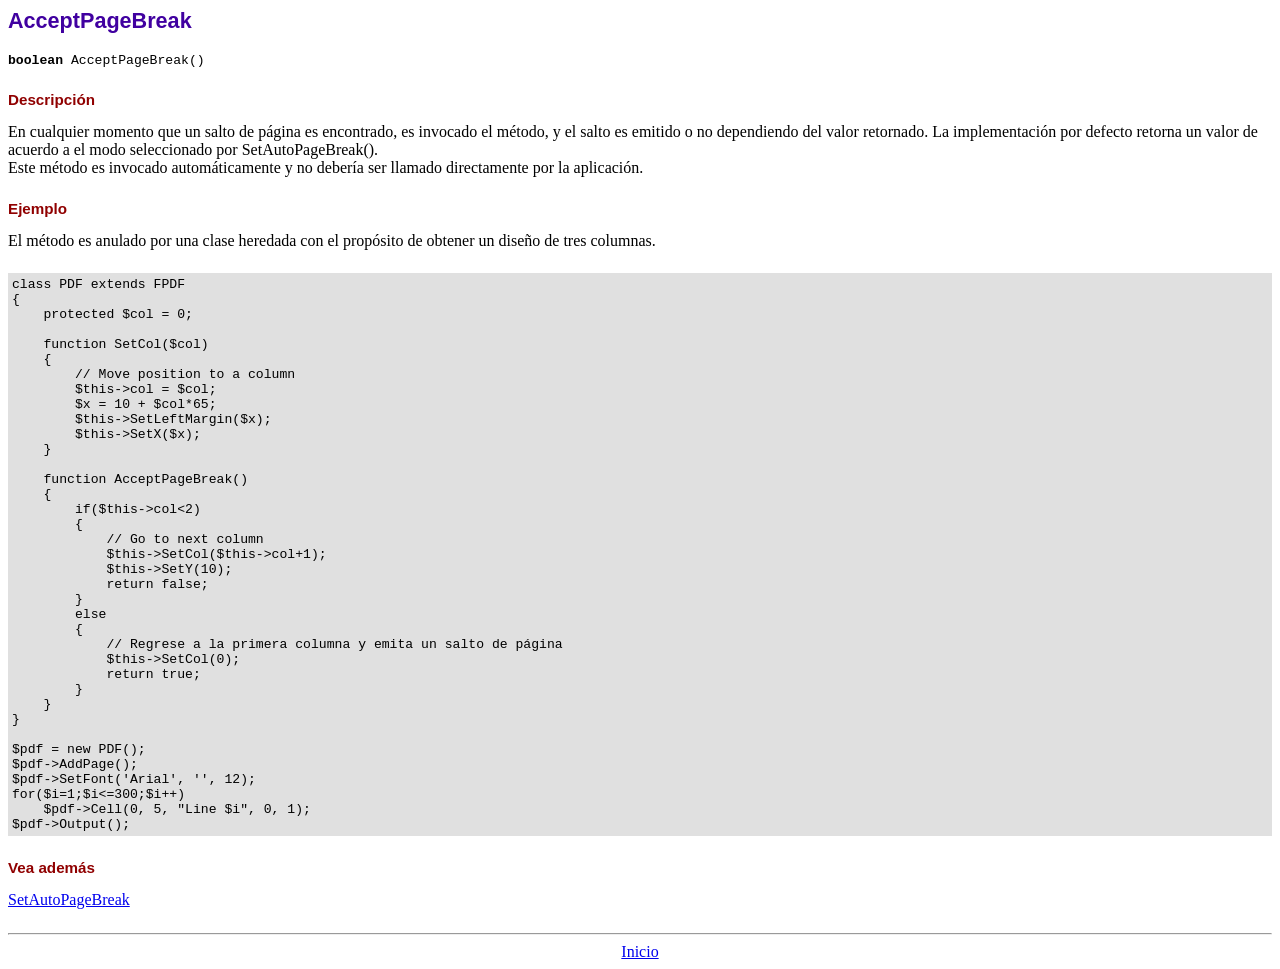
<file: fpdf186/doc/acceptpagebreak.htm>
<!DOCTYPE html PUBLIC "-//W3C//DTD HTML 4.01 Transitional//EN">
<html>
<head>
<meta http-equiv="Content-Type" content="text/html; charset=UTF-8">
<title>AcceptPageBreak</title>
<link type="text/css" rel="stylesheet" href="../fpdf.css">
</head>
<body>
<h1>AcceptPageBreak</h1>
<code><b>boolean</b> AcceptPageBreak()</code>
<h2>Descripción</h2>
En cualquier momento que un salto de página es encontrado, es invocado el método, y el salto es emitido o no dependiendo
del valor retornado. La implementación por defecto retorna un valor de acuerdo a el modo seleccionado por SetAutoPageBreak().
<br>
Este método es invocado automáticamente y no debería ser llamado directamente por la aplicación.
<h2>Ejemplo</h2>
El método es anulado por una clase heredada con el propósito de obtener un diseño de tres columnas.
<div class="doc-source">
<pre><code>class PDF extends FPDF
{
    protected $col = 0;

    function SetCol($col)
    {
        // Move position to a column
        $this-&gt;col = $col;
        $x = 10 + $col*65;
        $this-&gt;SetLeftMargin($x);
        $this-&gt;SetX($x);
    }

    function AcceptPageBreak()
    {
        if($this-&gt;col&lt;2)
        {
            // Go to next column
            $this-&gt;SetCol($this-&gt;col+1);
            $this-&gt;SetY(10);
            return false;
        }
        else
        {
            // Regrese a la primera columna y emita un salto de página
            $this-&gt;SetCol(0);
            return true;
        }
    }
}

$pdf = new PDF();
$pdf-&gt;AddPage();
$pdf-&gt;SetFont('Arial', '', 12);
for($i=1;$i&lt;=300;$i++)
    $pdf-&gt;Cell(0, 5, "Line $i", 0, 1);
$pdf-&gt;Output();</code></pre>
</div>
<h2>Vea además</h2>
<a href="setautopagebreak.htm">SetAutoPageBreak</a>
<hr style="margin-top:1.5em">
<div style="text-align:center"><a href="index.htm">Inicio</a></div>
</body>
</html>
</file>
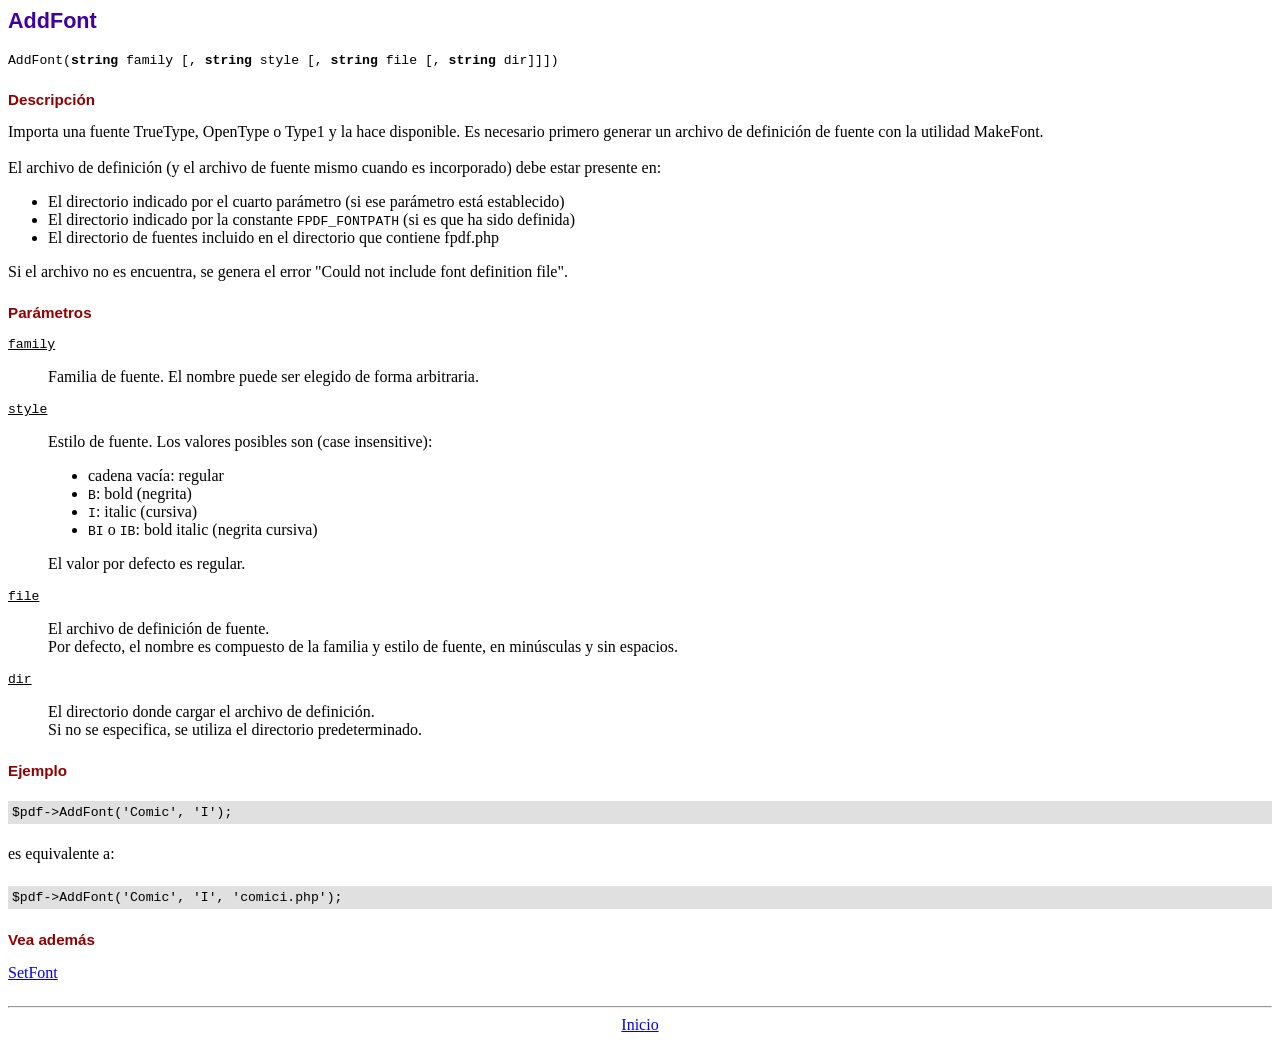
<file: fpdf186/doc/addfont.htm>
<!DOCTYPE html PUBLIC "-//W3C//DTD HTML 4.01 Transitional//EN">
<html>
<head>
<meta http-equiv="Content-Type" content="text/html; charset=UTF-8">
<title>AddFont</title>
<link type="text/css" rel="stylesheet" href="../fpdf.css">
</head>
<body>
<h1>AddFont</h1>
<code>AddFont(<b>string</b> family [, <b>string</b> style [, <b>string</b> file [, <b>string</b> dir]]])</code>
<h2>Descripción</h2>
Importa una fuente TrueType, OpenType o Type1 y la hace disponible. Es necesario primero generar
un archivo de definición de fuente con la utilidad MakeFont.
<br>
<br>
El archivo de definición (y el archivo de fuente mismo cuando es incorporado) debe estar presente en:
<ul>
<li>El directorio indicado por el cuarto parámetro (si ese parámetro está establecido)</li>
<li>El directorio indicado por la constante <code>FPDF_FONTPATH</code> (si es que ha sido definida)
<li>El directorio de fuentes incluido en el directorio que contiene fpdf.php
</ul>
Si el archivo no es encuentra, se genera el error "Could not include font definition file".
<h2>Parámetros</h2>
<dl class="param">
<dt><code>family</code></dt>
<dd>
Familia de fuente. El nombre puede ser elegido de forma arbitraria.
</dd>
<dt><code>style</code></dt>
<dd>
Estilo de fuente. Los valores posibles son (case insensitive):
<ul>
<li>cadena vacía: regular
<li><code>B</code>: bold (negrita)
<li><code>I</code>: italic (cursiva)
<li><code>BI</code> o <code>IB</code>: bold italic (negrita cursiva)
</ul>
El valor por defecto es regular.
</dd>
<dt><code>file</code></dt>
<dd>
El archivo de definición de fuente.
<br>
Por defecto, el nombre es compuesto de la familia y estilo de fuente, en minúsculas y sin espacios.
</dd>
<dt><code>dir</code></dt>
<dd>
El directorio donde cargar el archivo de definición.
<br>
Si no se especifica, se utiliza el directorio predeterminado.
</dd>
</dl>
<h2>Ejemplo</h2>
<div class="doc-source">
<pre><code>$pdf-&gt;AddFont('Comic', 'I');</code></pre>
</div>
es equivalente a:
<div class="doc-source">
<pre><code>$pdf-&gt;AddFont('Comic', 'I', 'comici.php');</code></pre>
</div>
<h2>Vea además</h2>
<a href="setfont.htm">SetFont</a>
<hr style="margin-top:1.5em">
<div style="text-align:center"><a href="index.htm">Inicio</a></div>
</body>
</html>
</file>
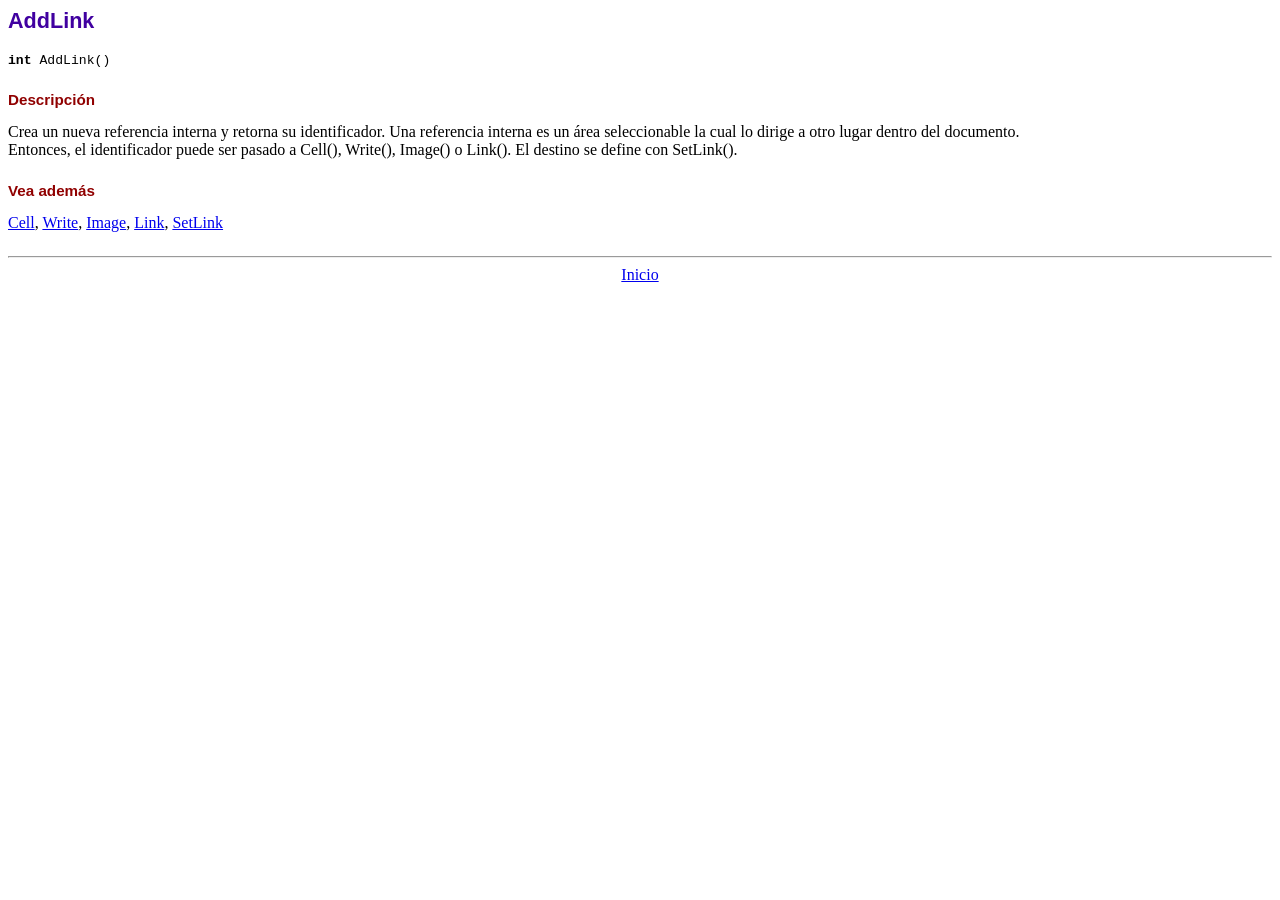
<file: fpdf186/doc/addlink.htm>
<!DOCTYPE html PUBLIC "-//W3C//DTD HTML 4.01 Transitional//EN">
<html>
<head>
<meta http-equiv="Content-Type" content="text/html; charset=UTF-8">
<title>AddLink</title>
<link type="text/css" rel="stylesheet" href="../fpdf.css">
</head>
<body>
<h1>AddLink</h1>
<code><b>int</b> AddLink()</code>
<h2>Descripción</h2>
Crea un nueva referencia interna y retorna su identificador. Una referencia interna es un área seleccionable la cual lo dirige a otro lugar dentro del documento.
<br>
Entonces, el identificador puede ser pasado a Cell(), Write(), Image() o Link(). El destino se define con SetLink().
<h2>Vea además</h2>
<a href="cell.htm">Cell</a>,
<a href="write.htm">Write</a>,
<a href="image.htm">Image</a>,
<a href="link.htm">Link</a>,
<a href="setlink.htm">SetLink</a>
<hr style="margin-top:1.5em">
<div style="text-align:center"><a href="index.htm">Inicio</a></div>
</body>
</html>
</file>
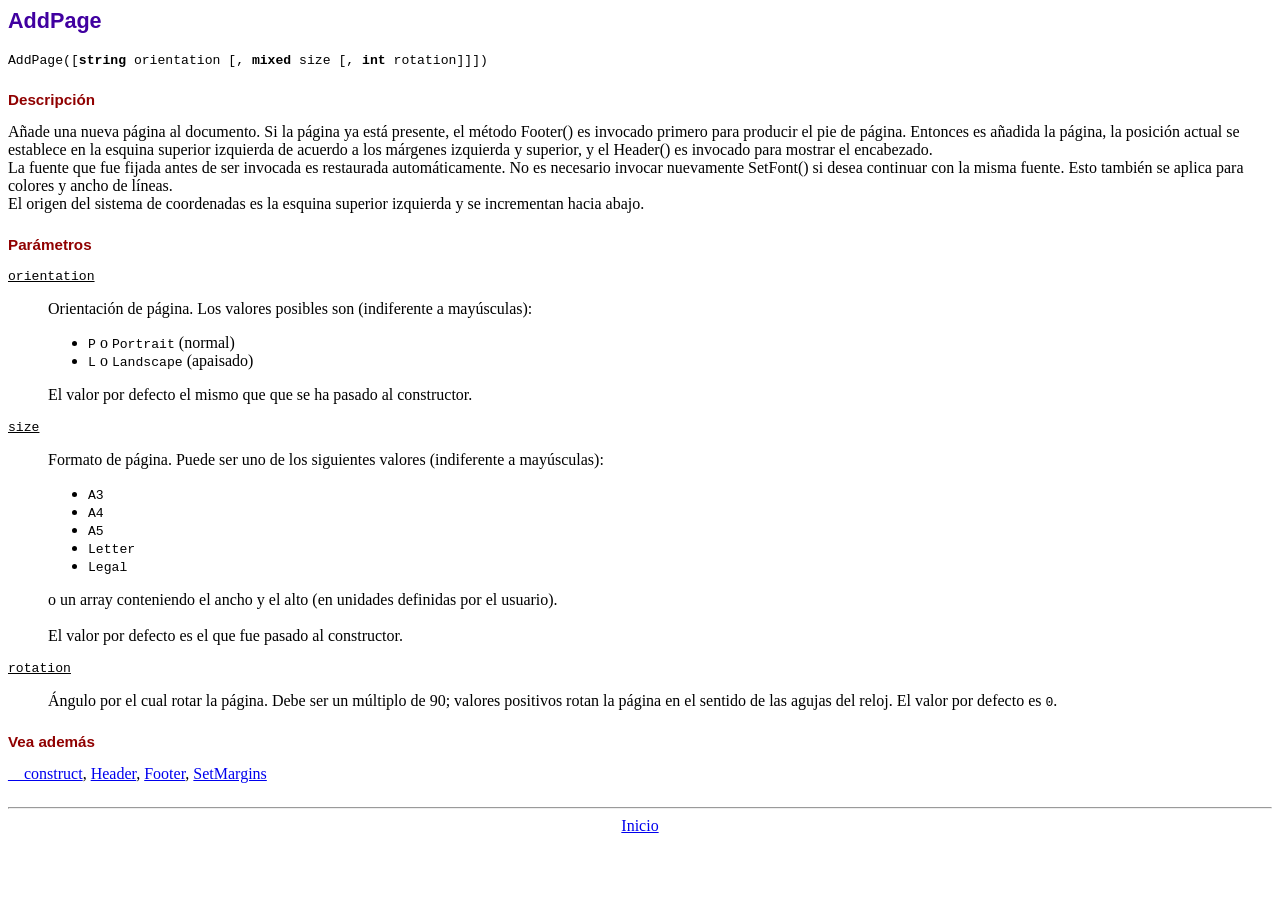
<file: fpdf186/doc/addpage.htm>
<!DOCTYPE html PUBLIC "-//W3C//DTD HTML 4.01 Transitional//EN">
<html>
<head>
<meta http-equiv="Content-Type" content="text/html; charset=UTF-8">
<title>AddPage</title>
<link type="text/css" rel="stylesheet" href="../fpdf.css">
</head>
<body>
<h1>AddPage</h1>
<code>AddPage([<b>string</b> orientation [, <b>mixed</b> size [, <b>int</b> rotation]]])</code>
<h2>Descripción</h2>
Añade una nueva página al documento. Si la página ya está presente, el método Footer() es invocado primero para producir
el pie de página. Entonces es añadida la página, la posición actual se establece en la esquina superior izquierda de
acuerdo a los márgenes izquierda y superior, y el Header() es invocado para mostrar el encabezado.<br>
La fuente que fue fijada antes de ser invocada es restaurada automáticamente. No es necesario invocar nuevamente SetFont()
si desea continuar con la misma fuente. Esto también se aplica para colores y ancho de líneas.<br>
El origen del sistema de coordenadas es la esquina superior izquierda y se incrementan  hacia abajo.
<h2>Parámetros</h2>
<dl class="param">
<dt><code>orientation</code></dt>
<dd>
Orientación de página. Los valores posibles son (indiferente a mayúsculas):
<ul>
<li><code>P</code> o <code>Portrait</code> (normal)</li>
<li><code>L</code> o <code>Landscape</code> (apaisado)</li>
</ul>
El valor por defecto el mismo que que se ha pasado al constructor.
</dd>
<dt><code>size</code></dt>
<dd>
Formato de página. Puede ser uno de los siguientes valores (indiferente a mayúsculas):
<ul>
<li><code>A3</code></li>
<li><code>A4</code></li>
<li><code>A5</code></li>
<li><code>Letter</code></li>
<li><code>Legal</code></li>
</ul>
o un array conteniendo el ancho y el alto (en unidades definidas por el usuario).<br>
<br>
El valor por defecto es el que fue pasado al constructor.
</dd>
<dt><code>rotation</code></dt>
<dd>
Ángulo por el cual rotar la página. Debe ser un múltiplo de 90; valores positivos rotan
la página en el sentido de las agujas del reloj. El valor por defecto es <code>0</code>.
</dd>
</dl>
<h2>Vea además</h2>
<a href="__construct.htm">__construct</a>,
<a href="header.htm">Header</a>,
<a href="footer.htm">Footer</a>,
<a href="setmargins.htm">SetMargins</a>
<hr style="margin-top:1.5em">
<div style="text-align:center"><a href="index.htm">Inicio</a></div>
</body>
</html>
</file>
<file: estilos.css>
*{
    margin: 0;
    padding: 0;
    box-sizing: border-box;
    text-decoration: none;
    font-family: 'Roboto', sans-serif;
}

body{
    background-image: url(images/finance.png);
    background-size: cover;
    background-repeat: no-repeat;
    background-position: center;
    background-attachment: fixed;
}

main{
    width: 100%;
    padding: 20px;
    margin: auto;
    margin-top: 100px;
}

.contenedor__todo{
    width: 100%;
    max-width: 800px;
    margin: auto;
    position: relative;
}

.caja__trasera{
    width: 100%;
    padding: 10px 20px;
    display: flex;
    justify-content: center;
    -webkit-backdrop-filter: blur(10px);
    backdrop-filter: blur(10px);
    background-color: rgba(182, 107, 9, 0.808);

}

.caja__trasera div{
    margin: 100px 40px;
    color: white;
    transition: all 500ms;
}


.caja__trasera div p,
.caja__trasera button{
    margin-top: 30px;
}

.caja__trasera div h3{
    font-weight: 400;
    font-size: 26px;
}

.caja__trasera div p{
    font-size: 16px;
    font-weight: 300;
}

.caja__trasera button{
    padding: 10px 40px;
    border: 2px solid #fff;
    font-size: 14px;
    background: transparent;
    font-weight: 600;
    cursor: pointer;
    color: white;
    outline: none;
    transition: all 300ms;
}

.caja__trasera button:hover{
    background: #fff;
    color: #f3e416;
}

/*Formularios*/

.contenedor__login-register{
    display: flex;
    align-items: center;
    width: 100%;
    max-width: 380px;
    position: relative;
    top: -185px;
    left: 10px;

    /*La transicion va despues del codigo JS*/
    transition: left 500ms cubic-bezier(0.175, 0.885, 0.320, 1.275);
}

.contenedor__login-register form{
    width: 100%;
    padding: 80px 20px;
    background: white;
    position: absolute;
    border-radius: 20px;
}

.contenedor__login-register form h2{
    font-size: 30px;
    text-align: center;
    margin-bottom: 20px;
    color: #aa511ed3;
}

.contenedor__login-register form input{
    width: 100%;
    margin-top: 20px;
    padding: 10px;
    border: none;
    background: #F2F2F2;
    font-size: 16px;
    outline: none;
}

.contenedor__login-register form button{
    padding: 10px 40px;
    margin-top: 40px;
    border: none;
    font-size: 14px;
    background: #e75805;
    font-weight: 600;
    cursor: pointer;
    color: white;
    outline: none;
}




.formulario__login{
    opacity: 1;
    display: block;
}
.formulario__register{
    display: none;
}



@media screen and (max-width: 850px){

    main{
        margin-top: 50px;
    }

    .caja__trasera{
        max-width: 350px;
        height: 300px;
        flex-direction: column;
        margin: auto;
    }

    .caja__trasera div{
        margin: 0px;
        position: absolute;
    }


    /*Formularios*/

    .contenedor__login-register{
        top: -10px;
        left: -5px;
        margin: auto;
    }

    .contenedor__login-register form{
        position: relative;
    }
}
</file>
<file: app/estilos.css>
*{
    margin: 0;
    padding: 0;
    box-sizing: border-box;
    text-decoration: none;
    font-family: 'Roboto', sans-serif;
}

body{
    background-image: url(images/finance.png);
    background-size: cover;
    background-repeat: no-repeat;
    background-position: center;
    background-attachment: fixed;
}

main{
    width: 100%;
    padding: 20px;
    margin: auto;
    margin-top: 100px;
}

.contenedor__todo{
    width: 100%;
    max-width: 800px;
    margin: auto;
    position: relative;
}

.caja__trasera{
    width: 100%;
    padding: 10px 20px;
    display: flex;
    justify-content: center;
    -webkit-backdrop-filter: blur(10px);
    backdrop-filter: blur(10px);
    background-color: rgba(182, 107, 9, 0.808);

}

.caja__trasera div{
    margin: 100px 40px;
    color: white;
    transition: all 500ms;
}


.caja__trasera div p,
.caja__trasera button{
    margin-top: 30px;
}

.caja__trasera div h3{
    font-weight: 400;
    font-size: 26px;
}

.caja__trasera div p{
    font-size: 16px;
    font-weight: 300;
}

.caja__trasera button{
    padding: 10px 40px;
    border: 2px solid #fff;
    font-size: 14px;
    background: transparent;
    font-weight: 600;
    cursor: pointer;
    color: white;
    outline: none;
    transition: all 300ms;
}

.caja__trasera button:hover{
    background: #fff;
    color: #f3e416;
}

/*Formularios*/

.contenedor__login-register{
    display: flex;
    align-items: center;
    width: 100%;
    max-width: 380px;
    position: relative;
    top: -185px;
    left: 10px;

    /*La transicion va despues del codigo JS*/
    transition: left 500ms cubic-bezier(0.175, 0.885, 0.320, 1.275);
}

.contenedor__login-register form{
    width: 100%;
    padding: 80px 20px;
    background: white;
    position: absolute;
    border-radius: 20px;
}

.contenedor__login-register form h2{
    font-size: 30px;
    text-align: center;
    margin-bottom: 20px;
    color: #aa511ed3;
}

.contenedor__login-register form input{
    width: 100%;
    margin-top: 20px;
    padding: 10px;
    border: none;
    background: #F2F2F2;
    font-size: 16px;
    outline: none;
}

.contenedor__login-register form button{
    padding: 10px 40px;
    margin-top: 40px;
    border: none;
    font-size: 14px;
    background: #e75805;
    font-weight: 600;
    cursor: pointer;
    color: white;
    outline: none;
}




.formulario__login{
    opacity: 1;
    display: block;
}
.formulario__register{
    display: none;
}



@media screen and (max-width: 850px){

    main{
        margin-top: 50px;
    }

    .caja__trasera{
        max-width: 350px;
        height: 300px;
        flex-direction: column;
        margin: auto;
    }

    .caja__trasera div{
        margin: 0px;
        position: absolute;
    }


    /*Formularios*/

    .contenedor__login-register{
        top: -10px;
        left: -5px;
        margin: auto;
    }

    .contenedor__login-register form{
        position: relative;
    }
}
</file>
<file: fpdf186/fpdf.css>
body {font-family:"Times New Roman",serif}
h1 {font:bold 135% Arial,sans-serif; color:#4000A0; margin-bottom:0.9em}
h2 {font:bold 95% Arial,sans-serif; color:#900000; margin-top:1.5em; margin-bottom:1em}
dl.param dt {text-decoration:underline}
dl.param dd {margin-top:1em; margin-bottom:1em}
dl.param ul {margin-top:1em; margin-bottom:1em}
tt, code, kbd {font-family:"Courier New",Courier,monospace; font-size:82%}
div.source {margin-top:1.4em; margin-bottom:1.3em}
div.source pre {display:table; border:1px solid #24246A; width:100%; margin:0em; font-family:inherit; font-size:100%}
div.source code {display:block; border:1px solid #C5C5EC; background-color:#F0F5FF; padding:6px; color:#000000}
div.doc-source {margin-top:1.4em; margin-bottom:1.3em}
div.doc-source pre {display:table; width:100%; margin:0em; font-family:inherit; font-size:100%}
div.doc-source code {display:block; background-color:#E0E0E0; padding:4px}
.kw {color:#000080; font-weight:bold}
.str {color:#CC0000}
.cmt {color:#008000}
p.demo {text-align:center; margin-top:-0.9em}
a.demo {text-decoration:none; font-weight:bold; color:#0000CC}
a.demo:link {text-decoration:none; font-weight:bold; color:#0000CC}
a.demo:hover {text-decoration:none; font-weight:bold; color:#0000FF}
a.demo:active {text-decoration:none; font-weight:bold; color:#0000FF}
</file>
